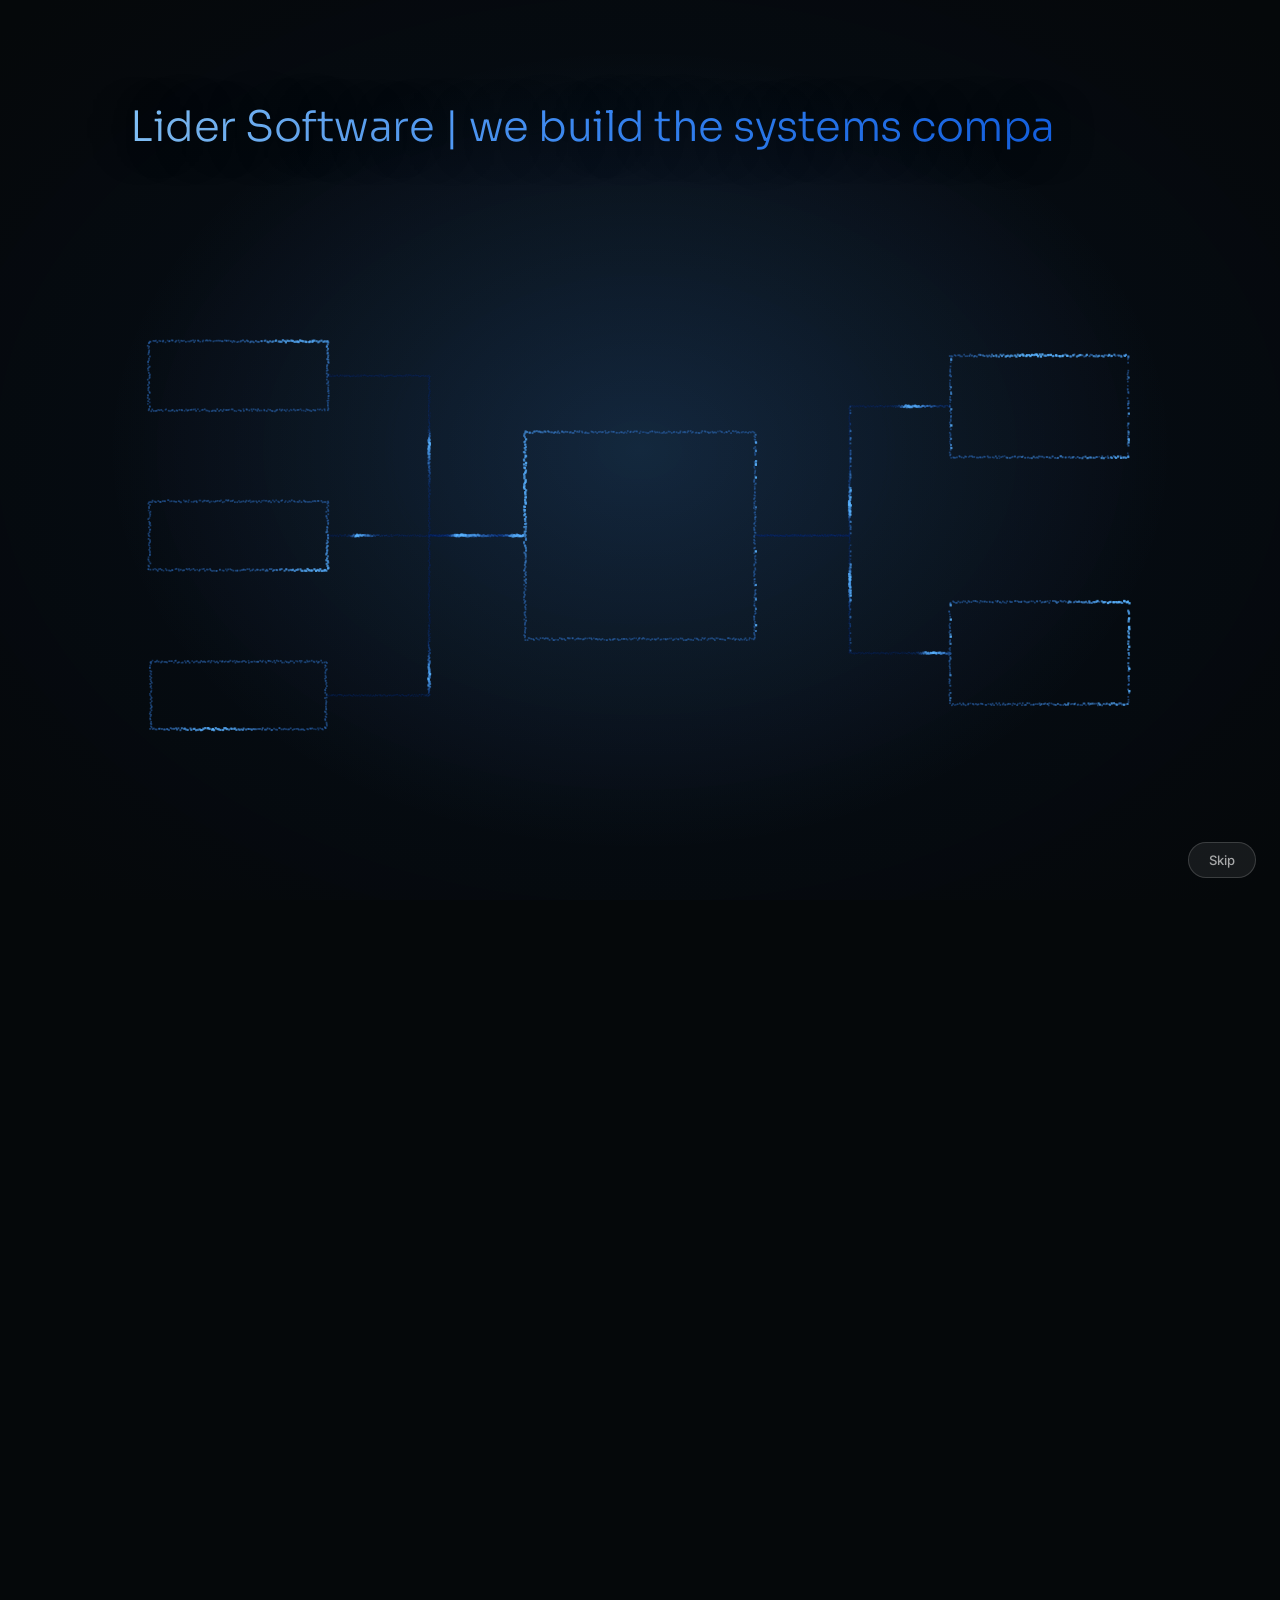
<file: index.html>
<!DOCTYPE html> <html lang="en"> <head> <meta charset="utf-8"> <meta name="viewport" content="width=device-width,initial-scale=1"> <title>Lider Software · Custom Software, Apps and AI Automation</title> <meta name="description" content="We build the software your company runs on: front end, back end, database, mobile apps and AI automation. Fully custom systems for companies of any size, in the United States, Europe and Latin America."> <meta name="robots" content="index,follow,noai,noimageai"> <link rel="canonical" href="https://lidersoftware.com/"> <link rel="alternate" hreflang="en" href="https://lidersoftware.com/"> <link rel="alternate" hreflang="es" href="https://lidersoftware.com/es/"> <link rel="alternate" hreflang="pt-BR" href="https://lidersoftware.com/pt/"> <link rel="alternate" hreflang="x-default" href="https://lidersoftware.com/"> <meta property="og:type" content="website"> <meta property="og:url" content="https://lidersoftware.com/"> <meta property="og:title" content="The software your company runs on, built around your operation"> <meta property="og:description" content="Complete custom systems, mobile apps and AI automation. Built and operated by the team that runs a multi tenant SaaS in daily production."> <meta property="og:locale" content="en_US"> <meta name="twitter:card" content="summary_large_image"> <meta name="twitter:title" content="The software your company runs on, built around your operation"> <meta name="twitter:description" content="Complete custom systems, mobile apps and AI automation. Built and operated by the team that runs a multi tenant SaaS in daily production."> <link rel="icon" type="image/png" href="assets/favicon.png"> <link rel="apple-touch-icon" href="assets/favicon.png"> <link rel="preconnect" href="https://fonts.googleapis.com"> <link rel="preconnect" href="https://fonts.gstatic.com" crossorigin> <link href="https://fonts.googleapis.com/css2?family=Sora:wght@300;400;500;600;700;800&family=Inter:wght@300;400;450;500;600;700&family=JetBrains+Mono:wght@400;500;600;700&display=swap" rel="stylesheet"> <link rel="stylesheet" href="assets/site.css?v=20261124a"> <link rel="stylesheet" href="assets/menu-site.css?v=20261124a"> <script>!function(){var e=document.documentElement,a=location.search;if(a.indexOf("sem-idioma")<0){var t=!1;try{t="1"===sessionStorage.getItem("lidersoftware_desvio")}catch(e){}if(!t){try{sessionStorage.setItem("lidersoftware_desvio","1")}catch(e){}var r=null;try{r=localStorage.getItem("lidersoftware_idioma")}catch(e){}var i=null;if(r)"en"!==r&&(i=r+"/");else{var o=(navigator.languages||[navigator.language||""]).join(",").toLowerCase();/(^|,)pt/.test(o)?i="pt/":/(^|,)es/.test(o)&&(i="es/")}if(i)return void location.replace(i+a+location.hash)}}if(!(a.indexOf("sem-abertura")>-1)){if(!(a.indexOf("abertura")>-1)){try{if("1"===sessionStorage.getItem("lidersoftware_abertura_vista_v1"))return}catch(e){}if(window.matchMedia&&window.matchMedia("(prefers-reduced-motion: reduce)").matches)return}var n=document.createElement("style");n.textContent=".abertura-ativa,.abertura-ativa body{overflow:hidden;background:#05080a}.abertura-ativa body>*:not(.abertura){visibility:hidden}.abertura{visibility:visible}",document.head.appendChild(n),e.className+=" abertura-ativa",setTimeout(function(){e.classList.remove("abertura-ativa")},9e3)}}()</script> <script src="assets/arquitetura-site.js?v=20261124a" defer="defer"></script> </head> <body> <header id="topo" class="escuro"> <div class="wrap barra-topo"> <a href="./" class="marca-topo" aria-label="Lider Software"> <img src="assets/logo-ls-marca.png" alt="" class="marca marca-cor"> <img src="assets/logo-ls-marca-branca.png" alt="" class="marca marca-branca"> <span>Lider<i>Software</i></span> </a> <nav class="nav" id="menuNav"> <a href="#servicos">What we build</a> <a href="#prova">Proof</a> <a href="#como">How we work</a> <a href="#pilares">What it is made of</a> <a href="https://lider10.com.br" target="_blank" rel="noopener">Lider 10</a> <a href="#contato" class="nav-so-menu nav-botao nav-acao">Start a project</a> </nav> <div class="topo-acoes"> <div class="idioma" role="group" aria-label="Language"><a href="./" lang="en" hreflang="en" data-idioma-link="en" aria-current="true" title="English">EN</a><a href="es/" lang="es" hreflang="es" data-idioma-link="es" title="Espanol">ES</a><a href="pt/" lang="pt-BR" hreflang="pt-BR" data-idioma-link="pt" title="Portugues">PT</a></div> <a href="#contato" class="btn btn-acao">Start a project</a> <button class="menu-btn" id="menuBtn" type="button" aria-label="Open the menu" aria-expanded="false"><i></i></button> </div> </div> </header> <section class="palco" id="inicio" data-escuro data-frase="Lider Software | we build the systems companies run on" data-pular="Skip"> <div class="wrap"> <div class="palco-texto"> <span class="etiqueta">Custom software engineering · since 2022</span> <h1>The software your company runs on, built <em>around your operation</em>.</h1> <p class="palco-tese">Front end, back end and database. Mobile apps for when the work leaves the desk. AI automation for the processes that still need a person. Designed, built and kept running by one team.</p> <div class="palco-acoes"> <a href="#contato" class="btn btn-acao">Start a project <svg viewBox="0 0 24 24" fill="none" stroke="currentColor" stroke-width="2" stroke-linecap="round" stroke-linejoin="round" aria-hidden="true"><path d="M5 12h14M13 6l6 6-6 6"/></svg></a> <a href="#prova" class="btn btn-claro">See a system we run</a> </div> <div class="palco-selos"><span class="palco-selo"><svg viewBox="0 0 24 24" fill="none" stroke="currentColor" stroke-width="2.4" stroke-linecap="round" stroke-linejoin="round" aria-hidden="true"><path d="M20 6 9 17l-5-5"/></svg> Fully custom, never a template</span><span class="palco-selo"><svg viewBox="0 0 24 24" fill="none" stroke="currentColor" stroke-width="2.4" stroke-linecap="round" stroke-linejoin="round" aria-hidden="true"><path d="M20 6 9 17l-5-5"/></svg> Built to run in production</span><span class="palco-selo"><svg viewBox="0 0 24 24" fill="none" stroke="currentColor" stroke-width="2.4" stroke-linecap="round" stroke-linejoin="round" aria-hidden="true"><path d="M20 6 9 17l-5-5"/></svg> One team, from the first sketch to support</span></div> </div> </div> </section> <section class="numeros" data-escuro><div class="wrap"><div class="numeros-grade"><div class="numero"><b>300+</b><span>Companies served since 2022</span></div><div class="numero"><b>20+</b><span>Platform integrations live in production</span></div><div class="numero"><b>2</b><span>Systems of our own, running every day</span></div><div class="numero"><b>3</b><span>Languages we work and meet in</span></div></div></div></section> <section class="merc"><div class="wrap"><div class="merc-linha"><span class="merc-rotulo">Working with companies in</span><span class="merc-item"><svg viewBox="0 0 24 24" fill="none" stroke="currentColor" stroke-width="1.6" stroke-linecap="round" stroke-linejoin="round" aria-hidden="true"><path d="M12 3a9 9 0 1 0 0 18 9 9 0 0 0 0-18Z"/><path d="M3.6 9h16.8"/><path d="M3.6 15h16.8"/><path d="M12 3c2.5 2.4 3.8 5.6 3.8 9S14.5 18.6 12 21c-2.5-2.4-3.8-5.6-3.8-9S9.5 5.4 12 3Z"/></svg> United States</span><span class="merc-item"><svg viewBox="0 0 24 24" fill="none" stroke="currentColor" stroke-width="1.6" stroke-linecap="round" stroke-linejoin="round" aria-hidden="true"><path d="M12 3a9 9 0 1 0 0 18 9 9 0 0 0 0-18Z"/><path d="M3.6 9h16.8"/><path d="M3.6 15h16.8"/><path d="M12 3c2.5 2.4 3.8 5.6 3.8 9S14.5 18.6 12 21c-2.5-2.4-3.8-5.6-3.8-9S9.5 5.4 12 3Z"/></svg> Europe</span><span class="merc-item"><svg viewBox="0 0 24 24" fill="none" stroke="currentColor" stroke-width="1.6" stroke-linecap="round" stroke-linejoin="round" aria-hidden="true"><path d="M12 3a9 9 0 1 0 0 18 9 9 0 0 0 0-18Z"/><path d="M3.6 9h16.8"/><path d="M3.6 15h16.8"/><path d="M12 3c2.5 2.4 3.8 5.6 3.8 9S14.5 18.6 12 21c-2.5-2.4-3.8-5.6-3.8-9S9.5 5.4 12 3Z"/></svg> Latin America</span><span class="merc-item"><svg viewBox="0 0 24 24" fill="none" stroke="currentColor" stroke-width="1.6" stroke-linecap="round" stroke-linejoin="round" aria-hidden="true"><path d="M12 3a9 9 0 1 0 0 18 9 9 0 0 0 0-18Z"/><path d="M3.6 9h16.8"/><path d="M3.6 15h16.8"/><path d="M12 3c2.5 2.4 3.8 5.6 3.8 9S14.5 18.6 12 21c-2.5-2.4-3.8-5.6-3.8-9S9.5 5.4 12 3Z"/></svg> Brazil</span></div></div></section> <section class="faixa faixa-clara" id="servicos"> <div class="wrap"> <div class="cab"> <span class="etiqueta">What we build</span> <h2>Not a product you adapt to. A system built to fit.</h2> <p>Every company has a part of its operation that is nobody else’s standard. That part is usually the one that matters, and it is the reason software bought off a shelf never quite closes the gap.</p> </div> <div class="serv-grade"><article class="serv" data-sobe> <div class="serv-icone"><svg viewBox="0 0 24 24" fill="none" stroke="currentColor" stroke-width="1.7" stroke-linecap="round" stroke-linejoin="round" aria-hidden="true"><path d="M7.5 4.27 16.5 9.4"/><path d="M21 8v8a2 2 0 0 1-1 1.73l-7 4a2 2 0 0 1-2 0l-7-4A2 2 0 0 1 3 16V8a2 2 0 0 1 1-1.73l7-4a2 2 0 0 1 2 0l7 4A2 2 0 0 1 21 8"/><path d="m3.3 7 8.7 5 8.7-5"/><path d="M12 22V12"/></svg></div> <h3>Complete systems, end to end</h3> <p>Front end, back end and database designed together. Architecture, build, deployment and the monitoring that keeps it standing. One team owns the whole thing, so nothing is lost between suppliers.</p> </article><article class="serv" data-sobe> <div class="serv-icone"><svg viewBox="0 0 24 24" fill="none" stroke="currentColor" stroke-width="1.7" stroke-linecap="round" stroke-linejoin="round" aria-hidden="true"><path d="M12 2 2 7l10 5 10-5-10-5Z"/><path d="m2 17 10 5 10-5"/><path d="m2 12 10 5 10-5"/></svg></div> <h3>Built around your operation</h3> <p>No template and no process imposed on you. The system is modelled on how your company actually works today, including the steps that exist only in your business.</p> </article><article class="serv" data-sobe> <div class="serv-icone"><svg viewBox="0 0 24 24" fill="none" stroke="currentColor" stroke-width="1.7" stroke-linecap="round" stroke-linejoin="round" aria-hidden="true"><path d="M5 2h14a2 2 0 0 1 2 2v16a2 2 0 0 1-2 2H5a2 2 0 0 1-2-2V4a2 2 0 0 1 2-2Z"/><path d="M11 18h2"/></svg></div> <h3>Mobile apps</h3> <p>For when the work leaves the desk: the shop floor, the warehouse, the road, the customer’s door. Published on the App Store and on Google Play when that is what the operation needs.</p> </article><article class="serv" data-sobe> <div class="serv-icone"><svg viewBox="0 0 24 24" fill="none" stroke="currentColor" stroke-width="1.7" stroke-linecap="round" stroke-linejoin="round" aria-hidden="true"><path d="M12 3a3 3 0 0 0-3 3v1a3 3 0 0 0-3 3 3 3 0 0 0 1 2.2A3 3 0 0 0 9 18v1a3 3 0 0 0 6 0v-1a3 3 0 0 0 2-5.8A3 3 0 0 0 18 10a3 3 0 0 0-3-3V6a3 3 0 0 0-3-3Z"/><path d="M12 3v18"/></svg></div> <h3>AI automation</h3> <p>Documents read, messages answered, data classified, decisions prepared. The repetitive work that still takes a person today, running on its own tomorrow.</p> </article><article class="serv" data-sobe> <div class="serv-icone"><svg viewBox="0 0 24 24" fill="none" stroke="currentColor" stroke-width="1.7" stroke-linecap="round" stroke-linejoin="round" aria-hidden="true"><path d="M9 2v6"/><path d="M15 2v6"/><path d="M6 8h12v3a6 6 0 0 1-12 0V8Z"/><path d="M12 17v5"/></svg></div> <h3>Integrations with what you already use</h3> <p>ERPs, marketplaces, payment providers, tax authorities, carriers, banks. If it has an API, your system can talk to it. If it does not, there is usually still a way in.</p> </article><article class="serv" data-sobe> <div class="serv-icone"><svg viewBox="0 0 24 24" fill="none" stroke="currentColor" stroke-width="1.7" stroke-linecap="round" stroke-linejoin="round" aria-hidden="true"><path d="M20 13c0 5-3.5 7.5-7.7 8.9a1 1 0 0 1-.6 0C7.5 20.5 4 18 4 13V6a1 1 0 0 1 1-1c2 0 4.5-1.2 6.2-2.7a1 1 0 0 1 1.6 0C14.5 3.8 17 5 19 5a1 1 0 0 1 1 1Z"/><path d="m9 12 2 2 4-4"/></svg></div> <h3>Built to hold real load</h3> <p>Tenant isolation, audit trails, backups and alerts that fire before anything falls. Systems that run in production for paying customers, not demos that look good in a meeting.</p> </article></div> </div> </section> <section class="faixa-escura" id="prova"> <div class="wrap"> <div class="cab"> <span class="etiqueta">Proof</span> <h2>We do not only build systems. We <em>run</em> one.</h2> <p>Anyone can show a portfolio of screens. The harder question is whether the team has ever had to keep a system alive on a Monday morning, with paying customers on the other side. We have, every day since 2022.</p> </div> <div class="casos"><article class="caso" data-sobe> <span class="caso-selo">Our own product</span> <h3>Lider 10</h3> <p class="caso-sub">A multi tenant SaaS ERP, designed, built and operated by us.</p> <p class="caso-d">Sellers run their entire business on it: catalog, stock, orders, shipping, customer service and tax documents. One codebase, one deployment, every company isolated from the next.</p> <ul class="caso-lista"><li><svg viewBox="0 0 24 24" fill="none" stroke="currentColor" stroke-width="2.4" stroke-linecap="round" stroke-linejoin="round" aria-hidden="true"><path d="M20 6 9 17l-5-5"/></svg><span>More than 20 marketplace and platform integrations in production, each with its own rules, limits and failures to absorb.</span></li><li><svg viewBox="0 0 24 24" fill="none" stroke="currentColor" stroke-width="2.4" stroke-linecap="round" stroke-linejoin="round" aria-hidden="true"><path d="M20 6 9 17l-5-5"/></svg><span>Tax document issuance against government services, with the retries and the plain language error handling that real fiscal operations demand.</span></li><li><svg viewBox="0 0 24 24" fill="none" stroke="currentColor" stroke-width="2.4" stroke-linecap="round" stroke-linejoin="round" aria-hidden="true"><path d="M20 6 9 17l-5-5"/></svg><span>AI answering customers and filling in product listings, learning from every correction the team makes.</span></li><li><svg viewBox="0 0 24 24" fill="none" stroke="currentColor" stroke-width="2.4" stroke-linecap="round" stroke-linejoin="round" aria-hidden="true"><path d="M20 6 9 17l-5-5"/></svg><span>More than R$32 million in client sales have run through it.</span></li></ul> </article><article class="caso" data-sobe> <span class="caso-selo">Our own product</span> <h3>Audio in, signed paperwork out</h3> <p class="caso-sub">A service provider sends a voice message and gets back finished documents.</p> <p class="caso-d">The provider records a voice message on WhatsApp describing the job. The system listens, understands the terms and returns a finished contract and invoice in English, under the provider’s own brand. No form to fill in and no template to wrestle with.</p> <ul class="caso-lista"><li><svg viewBox="0 0 24 24" fill="none" stroke="currentColor" stroke-width="2.4" stroke-linecap="round" stroke-linejoin="round" aria-hidden="true"><path d="M20 6 9 17l-5-5"/></svg><span>Speech understood and turned into structured contract terms.</span></li><li><svg viewBox="0 0 24 24" fill="none" stroke="currentColor" stroke-width="2.4" stroke-linecap="round" stroke-linejoin="round" aria-hidden="true"><path d="M20 6 9 17l-5-5"/></svg><span>Documents generated under each client’s own brand.</span></li><li><svg viewBox="0 0 24 24" fill="none" stroke="currentColor" stroke-width="2.4" stroke-linecap="round" stroke-linejoin="round" aria-hidden="true"><path d="M20 6 9 17l-5-5"/></svg><span>Built for service providers in the United States.</span></li></ul> </article></div> <p class="casos-fecho">That is the standard your project is held to. Not a prototype handed over at the end, but a system someone has to keep running.</p> </div> </section> <section class="faixa faixa-papel" id="quem"> <div class="wrap"> <div class="cab"> <span class="etiqueta">Who we build for</span> <h2>From the first system to one more piece of a large one.</h2> <p>Company size changes the scope, not the care. What does not change is that the system is built around the operation, and never the other way around.</p> </div> <div class="perfis"><article class="perfil" data-sobe> <span class="perfil-selo">The first system</span> <h3>Small companies</h3> <p>The operation runs on spreadsheets, message threads and one person who remembers everything. The first system turns that into something that survives a holiday.</p> </article><article class="perfil" data-sobe> <span class="perfil-selo">Outgrown the tools</span> <h3>Growing companies</h3> <p>What you bought no longer fits, and what would fit is not for sale. The system is built to your process, instead of your process being rebuilt around somebody’s product.</p> </article><article class="perfil" data-sobe> <span class="perfil-selo">One piece, built to spec</span> <h3>Large companies</h3> <p>One module, one integration, one automation, built to spec and plugged into what already runs, with your security, access and audit requirements respected from the start.</p> </article></div> </div> </section> <section class="faixa faixa-clara" id="como"> <div class="wrap"> <div class="cab"> <span class="etiqueta">How we work</span> <h2>Five stages, in this order.</h2> <p>You see the system working early and often. Nothing is kept behind a curtain until delivery day.</p> </div> <div class="jornada jornada-5"><div class="etapa"> <div class="etapa-ponto">01</div> <h3>Discovery</h3> <p>We map how the operation runs today, the workarounds included. What gets written down is what you confirm.</p> </div><div class="etapa"> <div class="etapa-ponto">02</div> <h3>Architecture and scope</h3> <p>What gets built, in what order, and what it runs on. You approve this before any code is written.</p> </div><div class="etapa"> <div class="etapa-ponto">03</div> <h3>Built in stages</h3> <p>Each stage is something you can open and use, not a status report. Direction is corrected while it is still cheap to correct.</p> </div><div class="etapa"> <div class="etapa-ponto">04</div> <h3>Launch and migration</h3> <p>Your data moves in and your team is trained. The old way is retired only once the new one holds.</p> </div><div class="etapa"> <div class="etapa-ponto">05</div> <h3>Kept running</h3> <p>Monitoring, fixes, changes and the next stages. A system is not finished on delivery day, and it is not left alone either.</p> </div></div> </div> </section> <section class="faixa faixa-papel" id="pilares"> <div class="wrap"> <div class="cab"> <span class="etiqueta">What it is made of</span> <h2>Decisions that are easy to live with later.</h2> <p>Most of what makes a system painful two years in was decided in its first week. These are the defaults we start from, and each one has a reason.</p> </div> <div class="pil-grade"><div class="pil"> <span class="pil-n">01</span> <h3>A relational database at the core</h3> <p>PostgreSQL. The data model comes first, because everything built on a wrong model has to be built twice.</p> </div><div class="pil"> <span class="pil-n">02</span> <h3>Containerised deployment</h3> <p>The same build runs the same way on every machine, so what passed in testing is what reaches production.</p> </div><div class="pil"> <span class="pil-n">03</span> <h3>An API from the start</h3> <p>Your system talks to other systems, and other systems talk to yours. Added later, this is a rewrite.</p> </div><div class="pil"> <span class="pil-n">04</span> <h3>Tenant isolation at the data layer</h3> <p>One company never sees another company’s data, enforced where the data lives and not by a filter somebody could forget.</p> </div><div class="pil"> <span class="pil-n">05</span> <h3>An audit trail</h3> <p>Who changed what, and when. Always needed the first time somebody asks, and impossible to add retroactively.</p> </div><div class="pil"> <span class="pil-n">06</span> <h3>Monitoring that warns early</h3> <p>The alert fires before your customer notices, not after. Watching a system only when it breaks is not monitoring.</p> </div><div class="pil"> <span class="pil-n">07</span> <h3>AI where it earns its place</h3> <p>Reading, classifying, drafting and answering. Never on the steps that have to be exact, where a confident wrong answer costs more than no answer.</p> </div><div class="pil"> <span class="pil-n">08</span> <h3>Your code is yours</h3> <p>The source, the data and the servers are the company’s. No lock on the exit, because a system you cannot leave is not an asset.</p> </div></div> </div> </section> <section class="contato" id="contato"> <div class="wrap"> <div class="cab"> <span class="etiqueta">Start a project</span> <h2>Tell us what needs to be built.</h2> <p>Describe the operation and the problem. The answer comes from the person who would run the project, not from a sales sequence.</p> </div> <div class="fx-colunas"> <div> <div class="fx-caixa"> <div id="fxCaixa"> <form id="fxForm" class="fx-form" novalidate data-idioma="en" data-assunto="Start a project" data-enviando="Sending" data-erro-t="The message was not sent." data-erro-d="Please try again in a moment. If it still does not go through, the e-mail and the phone below reach us directly." data-erro-campos="Please fill in the fields marked above."> <div class="fx-dupla"> <div class="fx-campo"> <label for="fx-name">Your name</label> <input id="fx-name" name="name" type="text" required autocomplete="name"> </div> <div class="fx-campo"> <label for="fx-company">Company</label> <input id="fx-company" name="company" type="text" required autocomplete="organization"> </div> </div> <div class="fx-dupla"> <div class="fx-campo"> <label for="fx-email">Work e-mail</label> <input id="fx-email" name="email" type="email" required autocomplete="email"> </div> <div class="fx-campo"> <label for="fx-phone">Phone or WhatsApp <i>optional</i></label> <input id="fx-phone" name="phone" type="tel" autocomplete="tel"> </div> </div> <div class="fx-dupla"> <div class="fx-campo"> <label for="fx-country">Country</label> <input id="fx-country" name="country" type="text" required autocomplete="country-name"> </div> <div class="fx-campo"> <label for="fx-need">What do you need</label> <select id="fx-need" name="need" required><option value="">Please choose</option><option value="A complete system">A complete system</option><option value="A mobile app">A mobile app</option><option value="AI automation">AI automation</option><option value="An integration with another system">An integration with another system</option><option value="Not sure yet, let us talk">Not sure yet, let us talk</option></select> </div> </div> <div class="fx-campo"> <label for="fx-message">What should the system do</label> <textarea id="fx-message" name="message" required></textarea> <p class="fx-dica">The operation today, what hurts most, and any date you are working towards.</p> </div> <div class="fx-robo" aria-hidden="true"> <label for="fx-botcheck">Leave this field empty</label> <input id="fx-botcheck" name="botcheck" type="text" tabindex="-1" autocomplete="off"> </div> <div id="fxAviso" class="fx-aviso" role="alert" aria-live="assertive"></div> <div class="fx-pe"> <button type="submit" id="fxEnviar" class="btn btn-acao">Send</button> <p class="fx-consent">By sending this form you agree that Lider Commerce LTDA may use the information above to answer you. <a href="https://lidercommerce.com.br/politica-de-privacidade-e-protecao-de-dados-pessoais/" target="_blank" rel="noopener">Privacy policy</a></p> </div> </form> </div> <div id="fxPronto" class="fx-pronto"> <div class="fx-pronto-marca"><svg viewBox="0 0 24 24" fill="none" stroke="currentColor" stroke-width="2.6" stroke-linecap="round" stroke-linejoin="round" aria-hidden="true"><path d="M20 6 9 17l-5-5"/></svg></div> <h3>Message sent.</h3> <p>An answer goes to the address you gave, usually within one business day. If it is urgent, the phone and the e-mail below reach us directly.</p> </div> </div> </div> <div class="fx-lado"> <div class="fx-bloco"> <h3>What happens next</h3> <ol class="resp"><li><span>An answer from a person, not an automatic reply.</span></li><li><span>A call, if the project deserves one, in your time zone.</span></li><li><span>Scope and stages in writing before anything is built.</span></li></ol> </div> <div class="fx-bloco"> <h3>Or reach us directly</h3> <p>A real person answers, in English, Spanish or Portuguese.</p> <div class="direto"> <a href="#" data-wa data-wa-recado="Hello! I came from the Lider Software website and I want to talk about a software project."> <svg viewBox="0 0 24 24" fill="none" stroke="currentColor" stroke-width="1.8" stroke-linecap="round" stroke-linejoin="round" aria-hidden="true"><path d="M7.9 20A9 9 0 1 0 4 16.1L2 22Z"/></svg> <span><b>WhatsApp</b><i data-wa-num>&nbsp;</i></span> </a> <a href="#" data-mail> <svg viewBox="0 0 24 24" fill="none" stroke="currentColor" stroke-width="1.8" stroke-linecap="round" stroke-linejoin="round" aria-hidden="true"><path d="M4 5h16a2 2 0 0 1 2 2v10a2 2 0 0 1-2 2H4a2 2 0 0 1-2-2V7a2 2 0 0 1 2-2Z"/><path d="m2.5 7.2 8.4 5.6a2 2 0 0 0 2.2 0l8.4-5.6"/></svg> <span><b>E-mail</b><i data-mail-end>&nbsp;</i></span> </a> </div> </div> </div> </div> </div> </section> <footer id="rodape"> <div class="wrap"> <div class="rp-grid"> <div> <div class="rp-marca"> <img src="assets/logo-ls-marca-branca.png" alt=""> <span>Lider<i>Software</i></span> </div> <p class="rp-sobre">Lider Software builds and operates custom software: complete systems, mobile apps and AI automation for companies of any size. Founded in 2022 in Nova Serrana, Minas Gerais, Brazil, and working with companies in the United States, Europe and Latin America.</p> <div class="pe-idioma" role="group" aria-label="Language"><a href="./" lang="en" hreflang="en" data-idioma-link="en" aria-current="true" title="English">EN</a><a href="es/" lang="es" hreflang="es" data-idioma-link="es" title="Espanol">ES</a><a href="pt/" lang="pt-BR" hreflang="pt-BR" data-idioma-link="pt" title="Portugues">PT</a></div> </div> <div class="rp-col"> <h4>What we build</h4> <a href="#servicos">Complete systems</a><a href="#servicos">Mobile apps</a><a href="#servicos">AI automation</a><a href="#servicos">Integrations</a> </div> <div class="rp-col"> <h4>Our systems</h4> <a href="https://lider10.com.br" target="_blank" rel="noopener">Lider 10, marketplace ERP</a> <a href="https://lidercommerce.com.br" target="_blank" rel="noopener">Lider Commerce, the agency</a> </div> <div class="rp-col"> <h4>Contact</h4> <a href="#contato">Start a project</a> <a href="#" data-wa data-wa-recado="Hello! I came from the Lider Software website and I want to talk about a software project.">WhatsApp</a> <a href="#" data-mail>E-mail</a> </div> </div> <div class="pe-legal"> <div> <h4>Company details</h4> <p><b>Lider Commerce LTDA</b><br> <span class="pe-id">CNPJ 46.480.030/0001-43</span><br> Rua João Ferreira dos Santos, 899, Romeu Duarte, Nova Serrana, Minas Gerais, Brazil</p> <p class="pe-marca">Lider Software is a brand of Lider Commerce LTDA.</p> </div> <div> <h4>Contact</h4> <p><span data-escrever-tel>&nbsp;</span><br> <span data-escrever-mail>&nbsp;</span></p> </div> </div> <div class="rp-pe"> <span>Lider Software &middot; <span data-ano>2022</span> &middot; All rights reserved.</span> <span class="rp-legal"> <a href="https://lidercommerce.com.br/politica-de-privacidade-e-protecao-de-dados-pessoais/" target="_blank" rel="noopener">Privacy policy</a> </span> </div> </div> </footer> <script src="assets/home-site.js?v=20261124a" defer="defer"></script> <script src="assets/form-site.js?v=20261124a" defer="defer"></script> </body> </html>
</file>
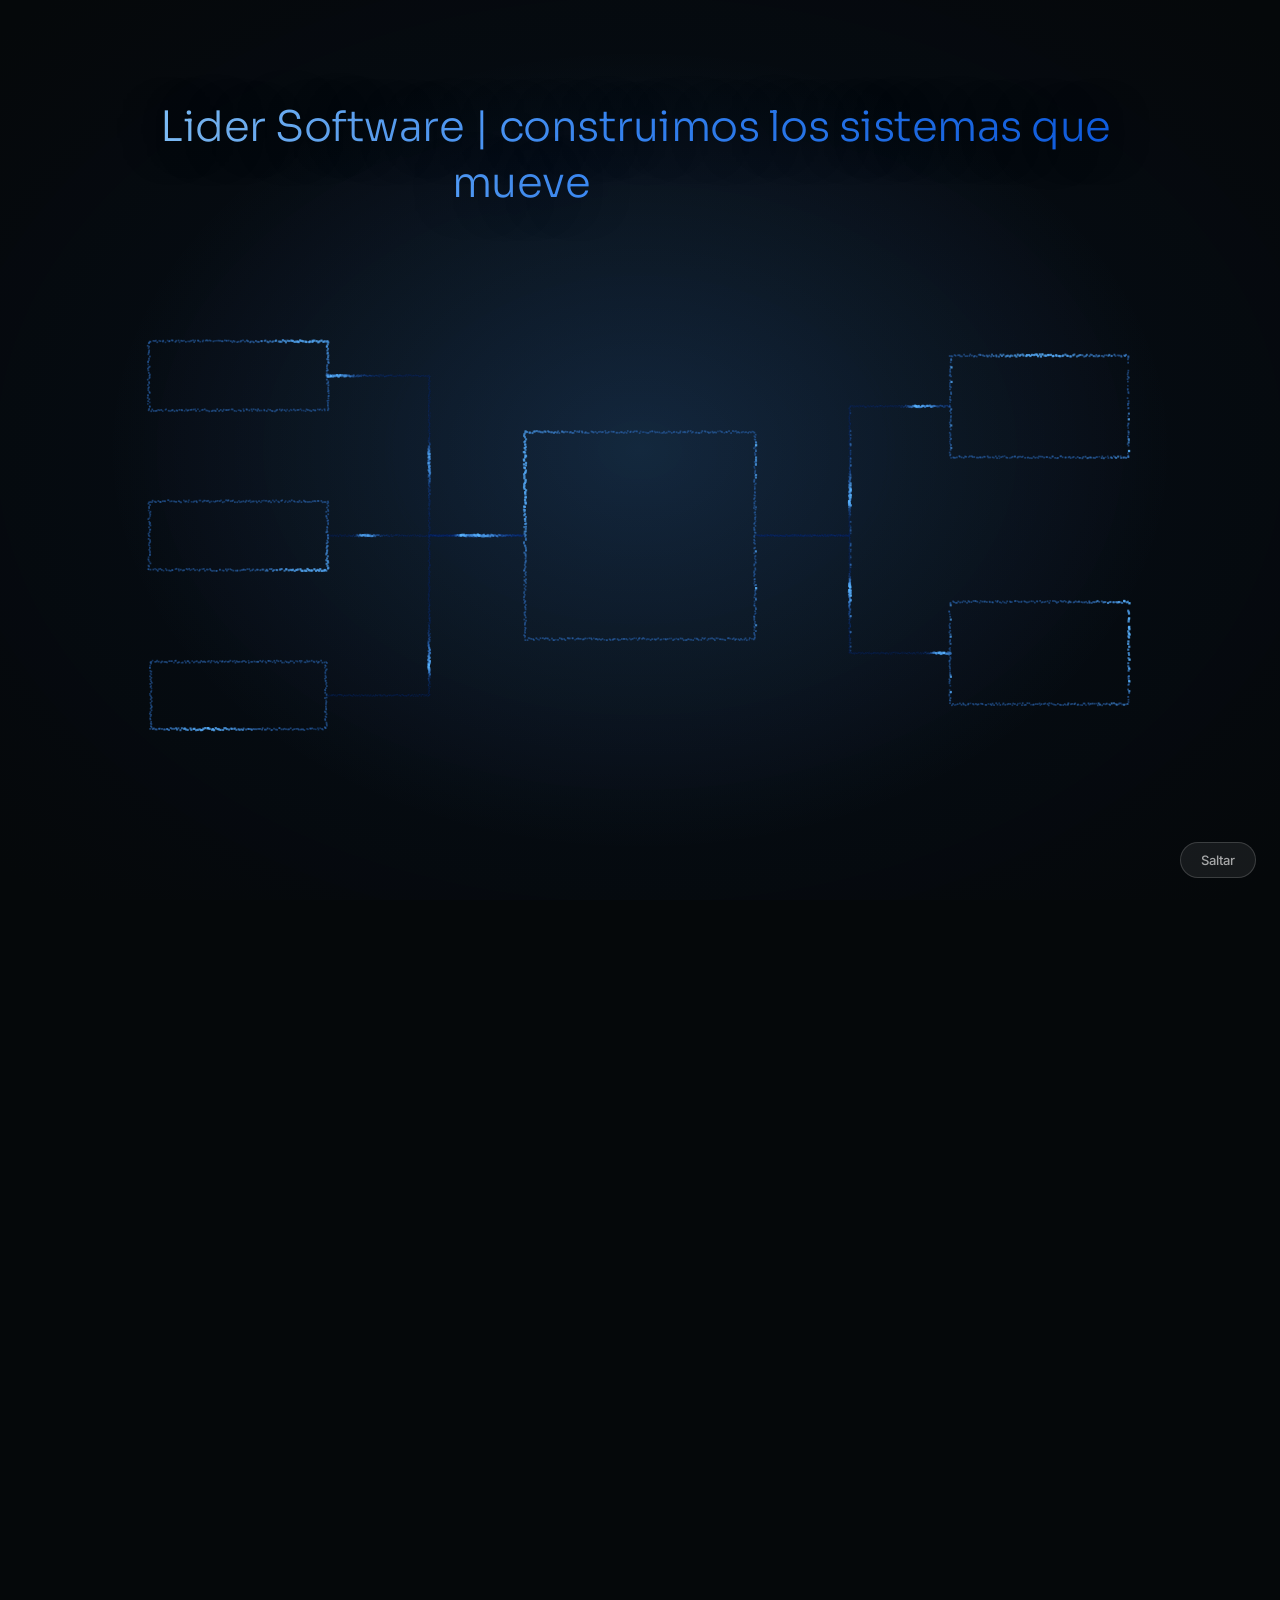
<file: es/index.html>
<!DOCTYPE html> <html lang="es"> <head> <meta charset="utf-8"> <meta name="viewport" content="width=device-width,initial-scale=1"> <title>Lider Software · Software a medida, apps y automatización con IA</title> <meta name="description" content="Construimos el software sobre el que funciona su empresa: front end, back end, base de datos, aplicaciones móviles y automatización con IA. Sistemas totalmente a medida para empresas de cualquier tamaño, en Estados Unidos, Europa y América Latina."> <meta name="robots" content="index,follow,noai,noimageai"> <link rel="canonical" href="https://lidersoftware.com/es/"> <link rel="alternate" hreflang="en" href="https://lidersoftware.com/"> <link rel="alternate" hreflang="es" href="https://lidersoftware.com/es/"> <link rel="alternate" hreflang="pt-BR" href="https://lidersoftware.com/pt/"> <link rel="alternate" hreflang="x-default" href="https://lidersoftware.com/"> <meta property="og:type" content="website"> <meta property="og:url" content="https://lidersoftware.com/es/"> <meta property="og:title" content="El software sobre el que funciona su empresa, construido alrededor de su operación"> <meta property="og:description" content="Sistemas completos a medida, aplicaciones móviles y automatización con IA. Construidos y operados por el equipo que mantiene un SaaS multiempresa en producción todos los días."> <meta property="og:locale" content="es_ES"> <meta name="twitter:card" content="summary_large_image"> <meta name="twitter:title" content="El software sobre el que funciona su empresa, construido alrededor de su operación"> <meta name="twitter:description" content="Sistemas completos a medida, aplicaciones móviles y automatización con IA. Construidos y operados por el equipo que mantiene un SaaS multiempresa en producción todos los días."> <link rel="icon" type="image/png" href="../assets/favicon.png"> <link rel="apple-touch-icon" href="../assets/favicon.png"> <link rel="preconnect" href="https://fonts.googleapis.com"> <link rel="preconnect" href="https://fonts.gstatic.com" crossorigin> <link href="https://fonts.googleapis.com/css2?family=Sora:wght@300;400;500;600;700;800&family=Inter:wght@300;400;450;500;600;700&family=JetBrains+Mono:wght@400;500;600;700&display=swap" rel="stylesheet"> <link rel="stylesheet" href="../assets/site.css?v=20261124a"> <link rel="stylesheet" href="../assets/menu-site.css?v=20261124a"> <script>!function(){var e=document.documentElement,a=location.search;if(!(a.indexOf("sem-abertura")>-1)){if(!(a.indexOf("abertura")>-1)){try{if("1"===sessionStorage.getItem("lidersoftware_abertura_vista_v1"))return}catch(e){}if(window.matchMedia&&window.matchMedia("(prefers-reduced-motion: reduce)").matches)return}var t=document.createElement("style");t.textContent=".abertura-ativa,.abertura-ativa body{overflow:hidden;background:#05080a}.abertura-ativa body>*:not(.abertura){visibility:hidden}.abertura{visibility:visible}",document.head.appendChild(t),e.className+=" abertura-ativa",setTimeout(function(){e.classList.remove("abertura-ativa")},9e3)}}()</script> <script src="../assets/arquitetura-site.js?v=20261124a" defer="defer"></script> </head> <body> <header id="topo" class="escuro"> <div class="wrap barra-topo"> <a href="../es/" class="marca-topo" aria-label="Lider Software"> <img src="../assets/logo-ls-marca.png" alt="" class="marca marca-cor"> <img src="../assets/logo-ls-marca-branca.png" alt="" class="marca marca-branca"> <span>Lider<i>Software</i></span> </a> <nav class="nav" id="menuNav"> <a href="#servicos">Qué construimos</a> <a href="#prova">La prueba</a> <a href="#como">Cómo trabajamos</a> <a href="#pilares">De qué está hecho</a> <a href="https://lider10.com.br" target="_blank" rel="noopener">Lider 10</a> <a href="#contato" class="nav-so-menu nav-botao nav-acao">Empezar un proyecto</a> </nav> <div class="topo-acoes"> <div class="idioma" role="group" aria-label="Idioma"><a href="../" lang="en" hreflang="en" data-idioma-link="en" title="English">EN</a><a href="../es/" lang="es" hreflang="es" data-idioma-link="es" aria-current="true" title="Espanol">ES</a><a href="../pt/" lang="pt-BR" hreflang="pt-BR" data-idioma-link="pt" title="Portugues">PT</a></div> <a href="#contato" class="btn btn-acao">Empezar un proyecto</a> <button class="menu-btn" id="menuBtn" type="button" aria-label="Abrir el menú" aria-expanded="false"><i></i></button> </div> </div> </header> <section class="palco" id="inicio" data-escuro data-frase="Lider Software | construimos los sistemas que mueven empresas" data-pular="Saltar"> <div class="wrap"> <div class="palco-texto"> <span class="etiqueta">Ingeniería de software a medida · desde 2022</span> <h1>El software sobre el que funciona su empresa, hecho <em>a su medida</em>.</h1> <p class="palco-tese">Front end, back end y base de datos. Aplicaciones móviles para cuando el trabajo sale del escritorio. Automatización con IA para los procesos que todavía necesitan a una persona. Diseñado, construido y mantenido por un solo equipo.</p> <div class="palco-acoes"> <a href="#contato" class="btn btn-acao">Empezar un proyecto <svg viewBox="0 0 24 24" fill="none" stroke="currentColor" stroke-width="2" stroke-linecap="round" stroke-linejoin="round" aria-hidden="true"><path d="M5 12h14M13 6l6 6-6 6"/></svg></a> <a href="#prova" class="btn btn-claro">Ver un sistema que operamos</a> </div> <div class="palco-selos"><span class="palco-selo"><svg viewBox="0 0 24 24" fill="none" stroke="currentColor" stroke-width="2.4" stroke-linecap="round" stroke-linejoin="round" aria-hidden="true"><path d="M20 6 9 17l-5-5"/></svg> A medida, nunca una plantilla</span><span class="palco-selo"><svg viewBox="0 0 24 24" fill="none" stroke="currentColor" stroke-width="2.4" stroke-linecap="round" stroke-linejoin="round" aria-hidden="true"><path d="M20 6 9 17l-5-5"/></svg> Construido para producción real</span><span class="palco-selo"><svg viewBox="0 0 24 24" fill="none" stroke="currentColor" stroke-width="2.4" stroke-linecap="round" stroke-linejoin="round" aria-hidden="true"><path d="M20 6 9 17l-5-5"/></svg> Un solo equipo, del primer boceto al soporte</span></div> </div> </div> </section> <section class="numeros" data-escuro><div class="wrap"><div class="numeros-grade"><div class="numero"><b>300+</b><span>Empresas atendidas desde 2022</span></div><div class="numero"><b>20+</b><span>Integraciones en producción</span></div><div class="numero"><b>2</b><span>Sistemas propios, funcionando a diario</span></div><div class="numero"><b>3</b><span>Idiomas en los que trabajamos y nos reunimos</span></div></div></div></section> <section class="merc"><div class="wrap"><div class="merc-linha"><span class="merc-rotulo">Trabajamos con empresas en</span><span class="merc-item"><svg viewBox="0 0 24 24" fill="none" stroke="currentColor" stroke-width="1.6" stroke-linecap="round" stroke-linejoin="round" aria-hidden="true"><path d="M12 3a9 9 0 1 0 0 18 9 9 0 0 0 0-18Z"/><path d="M3.6 9h16.8"/><path d="M3.6 15h16.8"/><path d="M12 3c2.5 2.4 3.8 5.6 3.8 9S14.5 18.6 12 21c-2.5-2.4-3.8-5.6-3.8-9S9.5 5.4 12 3Z"/></svg> Estados Unidos</span><span class="merc-item"><svg viewBox="0 0 24 24" fill="none" stroke="currentColor" stroke-width="1.6" stroke-linecap="round" stroke-linejoin="round" aria-hidden="true"><path d="M12 3a9 9 0 1 0 0 18 9 9 0 0 0 0-18Z"/><path d="M3.6 9h16.8"/><path d="M3.6 15h16.8"/><path d="M12 3c2.5 2.4 3.8 5.6 3.8 9S14.5 18.6 12 21c-2.5-2.4-3.8-5.6-3.8-9S9.5 5.4 12 3Z"/></svg> Europa</span><span class="merc-item"><svg viewBox="0 0 24 24" fill="none" stroke="currentColor" stroke-width="1.6" stroke-linecap="round" stroke-linejoin="round" aria-hidden="true"><path d="M12 3a9 9 0 1 0 0 18 9 9 0 0 0 0-18Z"/><path d="M3.6 9h16.8"/><path d="M3.6 15h16.8"/><path d="M12 3c2.5 2.4 3.8 5.6 3.8 9S14.5 18.6 12 21c-2.5-2.4-3.8-5.6-3.8-9S9.5 5.4 12 3Z"/></svg> América Latina</span><span class="merc-item"><svg viewBox="0 0 24 24" fill="none" stroke="currentColor" stroke-width="1.6" stroke-linecap="round" stroke-linejoin="round" aria-hidden="true"><path d="M12 3a9 9 0 1 0 0 18 9 9 0 0 0 0-18Z"/><path d="M3.6 9h16.8"/><path d="M3.6 15h16.8"/><path d="M12 3c2.5 2.4 3.8 5.6 3.8 9S14.5 18.6 12 21c-2.5-2.4-3.8-5.6-3.8-9S9.5 5.4 12 3Z"/></svg> Brasil</span></div></div></section> <section class="faixa faixa-clara" id="servicos"> <div class="wrap"> <div class="cab"> <span class="etiqueta">Qué construimos</span> <h2>No es un producto al que usted se adapta. Es un sistema que se adapta a usted.</h2> <p>Toda empresa tiene una parte de su operación que no es el estándar de nadie más. Esa parte suele ser la que importa, y es la razón por la que el software comprado hecho nunca cierra del todo la brecha.</p> </div> <div class="serv-grade"><article class="serv" data-sobe> <div class="serv-icone"><svg viewBox="0 0 24 24" fill="none" stroke="currentColor" stroke-width="1.7" stroke-linecap="round" stroke-linejoin="round" aria-hidden="true"><path d="M7.5 4.27 16.5 9.4"/><path d="M21 8v8a2 2 0 0 1-1 1.73l-7 4a2 2 0 0 1-2 0l-7-4A2 2 0 0 1 3 16V8a2 2 0 0 1 1-1.73l7-4a2 2 0 0 1 2 0l7 4A2 2 0 0 1 21 8"/><path d="m3.3 7 8.7 5 8.7-5"/><path d="M12 22V12"/></svg></div> <h3>Sistemas completos, de punta a punta</h3> <p>Front end, back end y base de datos diseñados juntos. Arquitectura, construcción, despliegue y la vigilancia que lo mantiene en pie. Un solo equipo responde por todo, así nada se pierde entre proveedores.</p> </article><article class="serv" data-sobe> <div class="serv-icone"><svg viewBox="0 0 24 24" fill="none" stroke="currentColor" stroke-width="1.7" stroke-linecap="round" stroke-linejoin="round" aria-hidden="true"><path d="M12 2 2 7l10 5 10-5-10-5Z"/><path d="m2 17 10 5 10-5"/><path d="m2 12 10 5 10-5"/></svg></div> <h3>Construido alrededor de su operación</h3> <p>Sin plantillas y sin procesos impuestos. El sistema se modela sobre cómo funciona hoy su empresa de verdad, incluidos los pasos que solo existen en su negocio.</p> </article><article class="serv" data-sobe> <div class="serv-icone"><svg viewBox="0 0 24 24" fill="none" stroke="currentColor" stroke-width="1.7" stroke-linecap="round" stroke-linejoin="round" aria-hidden="true"><path d="M5 2h14a2 2 0 0 1 2 2v16a2 2 0 0 1-2 2H5a2 2 0 0 1-2-2V4a2 2 0 0 1 2-2Z"/><path d="M11 18h2"/></svg></div> <h3>Aplicaciones móviles</h3> <p>Para cuando el trabajo sale del escritorio: la planta, el almacén, la ruta, la puerta del cliente. Publicadas en la App Store y en Google Play cuando la operación lo pide.</p> </article><article class="serv" data-sobe> <div class="serv-icone"><svg viewBox="0 0 24 24" fill="none" stroke="currentColor" stroke-width="1.7" stroke-linecap="round" stroke-linejoin="round" aria-hidden="true"><path d="M12 3a3 3 0 0 0-3 3v1a3 3 0 0 0-3 3 3 3 0 0 0 1 2.2A3 3 0 0 0 9 18v1a3 3 0 0 0 6 0v-1a3 3 0 0 0 2-5.8A3 3 0 0 0 18 10a3 3 0 0 0-3-3V6a3 3 0 0 0-3-3Z"/><path d="M12 3v18"/></svg></div> <h3>Automatización con IA</h3> <p>Documentos leídos, mensajes respondidos, datos clasificados, decisiones preparadas. El trabajo repetitivo que hoy ocupa a una persona, funcionando solo mañana.</p> </article><article class="serv" data-sobe> <div class="serv-icone"><svg viewBox="0 0 24 24" fill="none" stroke="currentColor" stroke-width="1.7" stroke-linecap="round" stroke-linejoin="round" aria-hidden="true"><path d="M9 2v6"/><path d="M15 2v6"/><path d="M6 8h12v3a6 6 0 0 1-12 0V8Z"/><path d="M12 17v5"/></svg></div> <h3>Integración con lo que ya usa</h3> <p>ERP, marketplaces, medios de pago, autoridades fiscales, transportistas, bancos. Si tiene una API, su sistema puede hablar con ella. Si no la tiene, casi siempre hay otra entrada.</p> </article><article class="serv" data-sobe> <div class="serv-icone"><svg viewBox="0 0 24 24" fill="none" stroke="currentColor" stroke-width="1.7" stroke-linecap="round" stroke-linejoin="round" aria-hidden="true"><path d="M20 13c0 5-3.5 7.5-7.7 8.9a1 1 0 0 1-.6 0C7.5 20.5 4 18 4 13V6a1 1 0 0 1 1-1c2 0 4.5-1.2 6.2-2.7a1 1 0 0 1 1.6 0C14.5 3.8 17 5 19 5a1 1 0 0 1 1 1Z"/><path d="m9 12 2 2 4-4"/></svg></div> <h3>Construido para aguantar carga real</h3> <p>Aislamiento por empresa, registro de auditoría, copias de seguridad y alertas que avisan antes de que algo caiga. Sistemas que funcionan en producción para clientes que pagan, no demostraciones que lucen bien en una reunión.</p> </article></div> </div> </section> <section class="faixa-escura" id="prova"> <div class="wrap"> <div class="cab"> <span class="etiqueta">La prueba</span> <h2>No solo construimos sistemas. También <em>operamos</em> uno.</h2> <p>Cualquiera puede mostrar una carpeta de pantallas. La pregunta difícil es si el equipo ha tenido que mantener un sistema en pie un lunes por la mañana, con clientes que pagan del otro lado. Nosotros sí, todos los días desde 2022.</p> </div> <div class="casos"><article class="caso" data-sobe> <span class="caso-selo">Producto propio</span> <h3>Lider 10</h3> <p class="caso-sub">Un ERP SaaS multiempresa, diseñado, construido y operado por nosotros.</p> <p class="caso-d">Los vendedores manejan ahí todo su negocio: catálogo, inventario, pedidos, envíos, atención al cliente y documentos fiscales. Un solo código, un solo despliegue, cada empresa aislada de la siguiente.</p> <ul class="caso-lista"><li><svg viewBox="0 0 24 24" fill="none" stroke="currentColor" stroke-width="2.4" stroke-linecap="round" stroke-linejoin="round" aria-hidden="true"><path d="M20 6 9 17l-5-5"/></svg><span>Más de 20 integraciones con marketplaces y plataformas en producción, cada una con sus reglas, sus límites y sus fallos que hay que absorber.</span></li><li><svg viewBox="0 0 24 24" fill="none" stroke="currentColor" stroke-width="2.4" stroke-linecap="round" stroke-linejoin="round" aria-hidden="true"><path d="M20 6 9 17l-5-5"/></svg><span>Emisión de documentos fiscales contra servicios del gobierno, con los reintentos y los mensajes en lenguaje claro que exige una operación fiscal real.</span></li><li><svg viewBox="0 0 24 24" fill="none" stroke="currentColor" stroke-width="2.4" stroke-linecap="round" stroke-linejoin="round" aria-hidden="true"><path d="M20 6 9 17l-5-5"/></svg><span>IA respondiendo a clientes y completando anuncios de producto, que aprende de cada corrección del equipo.</span></li><li><svg viewBox="0 0 24 24" fill="none" stroke="currentColor" stroke-width="2.4" stroke-linecap="round" stroke-linejoin="round" aria-hidden="true"><path d="M20 6 9 17l-5-5"/></svg><span>Más de 32 millones de reales en ventas de clientes han pasado por él.</span></li></ul> </article><article class="caso" data-sobe> <span class="caso-selo">Producto propio</span> <h3>Entra un audio, sale la documentación lista</h3> <p class="caso-sub">Un prestador de servicios envía un mensaje de voz y recibe los documentos terminados.</p> <p class="caso-d">El prestador graba un mensaje de voz en WhatsApp describiendo el trabajo. El sistema escucha, entiende las condiciones y devuelve un contrato y una factura listos en inglés, con la marca del propio prestador. Sin formularios que llenar y sin plantillas con las que pelear.</p> <ul class="caso-lista"><li><svg viewBox="0 0 24 24" fill="none" stroke="currentColor" stroke-width="2.4" stroke-linecap="round" stroke-linejoin="round" aria-hidden="true"><path d="M20 6 9 17l-5-5"/></svg><span>Voz entendida y convertida en condiciones de contrato estructuradas.</span></li><li><svg viewBox="0 0 24 24" fill="none" stroke="currentColor" stroke-width="2.4" stroke-linecap="round" stroke-linejoin="round" aria-hidden="true"><path d="M20 6 9 17l-5-5"/></svg><span>Documentos generados con la marca de cada cliente.</span></li><li><svg viewBox="0 0 24 24" fill="none" stroke="currentColor" stroke-width="2.4" stroke-linecap="round" stroke-linejoin="round" aria-hidden="true"><path d="M20 6 9 17l-5-5"/></svg><span>Hecho para prestadores de servicios en Estados Unidos.</span></li></ul> </article></div> <p class="casos-fecho">Ese es el nivel al que se exige su proyecto. No un prototipo entregado al final, sino un sistema que alguien tiene que mantener funcionando.</p> </div> </section> <section class="faixa faixa-papel" id="quem"> <div class="wrap"> <div class="cab"> <span class="etiqueta">Para quién construimos</span> <h2>Del primer sistema a una pieza más de uno grande.</h2> <p>El tamaño de la empresa cambia el alcance, no el cuidado. Lo que no cambia es que el sistema se construye alrededor de la operación, y nunca al contrario.</p> </div> <div class="perfis"><article class="perfil" data-sobe> <span class="perfil-selo">El primer sistema</span> <h3>Empresas pequeñas</h3> <p>La operación funciona con hojas de cálculo, hilos de mensajes y una persona que se acuerda de todo. El primer sistema convierte eso en algo que sobrevive a unas vacaciones.</p> </article><article class="perfil" data-sobe> <span class="perfil-selo">Las herramientas quedaron chicas</span> <h3>Empresas en crecimiento</h3> <p>Lo que compró ya no le sirve, y lo que le serviría no está en venta. El sistema se construye según su proceso, en lugar de rehacer su proceso alrededor del producto de otro.</p> </article><article class="perfil" data-sobe> <span class="perfil-selo">Una pieza, a especificación</span> <h3>Empresas grandes</h3> <p>Un módulo, una integración, una automatización, construidos a especificación y conectados a lo que ya funciona, respetando desde el principio sus requisitos de seguridad, acceso y auditoría.</p> </article></div> </div> </section> <section class="faixa faixa-clara" id="como"> <div class="wrap"> <div class="cab"> <span class="etiqueta">Cómo trabajamos</span> <h2>Cinco etapas, en este orden.</h2> <p>Usted ve el sistema funcionando pronto y seguido. Nada queda detrás de una cortina hasta el día de la entrega.</p> </div> <div class="jornada jornada-5"><div class="etapa"> <div class="etapa-ponto">01</div> <h3>Diagnóstico</h3> <p>Levantamos cómo funciona hoy la operación, incluidos los atajos. Lo que queda escrito es lo que usted confirma.</p> </div><div class="etapa"> <div class="etapa-ponto">02</div> <h3>Arquitectura y alcance</h3> <p>Qué se construye, en qué orden y sobre qué funciona. Usted lo aprueba antes de que se escriba una línea de código.</p> </div><div class="etapa"> <div class="etapa-ponto">03</div> <h3>Construcción por etapas</h3> <p>Cada etapa es algo que usted puede abrir y usar, no un informe de avance. El rumbo se corrige mientras corregirlo todavía sale barato.</p> </div><div class="etapa"> <div class="etapa-ponto">04</div> <h3>Puesta en marcha y migración</h3> <p>Sus datos entran y su equipo se capacita. Lo anterior se retira solo cuando lo nuevo ya aguanta.</p> </div><div class="etapa"> <div class="etapa-ponto">05</div> <h3>Mantenimiento</h3> <p>Vigilancia, correcciones, cambios y las siguientes etapas. Un sistema no termina el día de la entrega, y tampoco se deja solo.</p> </div></div> </div> </section> <section class="faixa faixa-papel" id="pilares"> <div class="wrap"> <div class="cab"> <span class="etiqueta">De qué está hecho</span> <h2>Decisiones con las que es fácil vivir después.</h2> <p>Casi todo lo que vuelve doloroso un sistema dos años después se decidió en su primera semana. Estos son los puntos de partida, y cada uno tiene su motivo.</p> </div> <div class="pil-grade"><div class="pil"> <span class="pil-n">01</span> <h3>Una base de datos relacional en el centro</h3> <p>PostgreSQL. El modelo de datos va primero, porque todo lo que se construye sobre un modelo equivocado hay que construirlo dos veces.</p> </div><div class="pil"> <span class="pil-n">02</span> <h3>Despliegue en contenedores</h3> <p>La misma versión funciona igual en cada máquina, así que lo que pasó la prueba es lo que llega a producción.</p> </div><div class="pil"> <span class="pil-n">03</span> <h3>Una API desde el principio</h3> <p>Su sistema habla con otros sistemas, y otros sistemas hablan con el suyo. Agregada después, esto es rehacerlo.</p> </div><div class="pil"> <span class="pil-n">04</span> <h3>Aislamiento por empresa en los datos</h3> <p>Una empresa nunca ve los datos de otra, garantizado donde viven los datos y no por un filtro que alguien podría olvidar.</p> </div><div class="pil"> <span class="pil-n">05</span> <h3>Registro de auditoría</h3> <p>Quién cambió qué, y cuándo. Siempre hace falta la primera vez que alguien pregunta, y no se puede agregar hacia atrás.</p> </div><div class="pil"> <span class="pil-n">06</span> <h3>Vigilancia que avisa temprano</h3> <p>La alerta suena antes de que su cliente lo note, no después. Mirar un sistema solo cuando se rompe no es vigilarlo.</p> </div><div class="pil"> <span class="pil-n">07</span> <h3>IA donde se gana su lugar</h3> <p>Leer, clasificar, redactar y responder. Nunca en los pasos que tienen que ser exactos, donde una respuesta equivocada y segura de sí misma cuesta más que ninguna respuesta.</p> </div><div class="pil"> <span class="pil-n">08</span> <h3>Su código es suyo</h3> <p>El código, los datos y los servidores son de la empresa. Sin candado en la salida, porque un sistema del que no se puede salir no es un activo.</p> </div></div> </div> </section> <section class="contato" id="contato"> <div class="wrap"> <div class="cab"> <span class="etiqueta">Empezar un proyecto</span> <h2>Cuéntenos qué hay que construir.</h2> <p>Describa la operación y el problema. La respuesta llega de la persona que llevaría el proyecto, no de una secuencia de ventas.</p> </div> <div class="fx-colunas"> <div> <div class="fx-caixa"> <div id="fxCaixa"> <form id="fxForm" class="fx-form" novalidate data-idioma="es" data-assunto="Empezar un proyecto" data-enviando="Enviando" data-erro-t="El mensaje no se envió." data-erro-d="Vuelva a intentarlo en un momento. Si aún así no pasa, el correo y el teléfono de abajo llegan directo." data-erro-campos="Complete los campos marcados arriba."> <div class="fx-dupla"> <div class="fx-campo"> <label for="fx-name">Su nombre</label> <input id="fx-name" name="name" type="text" required autocomplete="name"> </div> <div class="fx-campo"> <label for="fx-company">Empresa</label> <input id="fx-company" name="company" type="text" required autocomplete="organization"> </div> </div> <div class="fx-dupla"> <div class="fx-campo"> <label for="fx-email">Correo de trabajo</label> <input id="fx-email" name="email" type="email" required autocomplete="email"> </div> <div class="fx-campo"> <label for="fx-phone">Teléfono o WhatsApp <i>opcional</i></label> <input id="fx-phone" name="phone" type="tel" autocomplete="tel"> </div> </div> <div class="fx-dupla"> <div class="fx-campo"> <label for="fx-country">País</label> <input id="fx-country" name="country" type="text" required autocomplete="country-name"> </div> <div class="fx-campo"> <label for="fx-need">Qué necesita</label> <select id="fx-need" name="need" required><option value="">Elija una opción</option><option value="Un sistema completo">Un sistema completo</option><option value="Una aplicación móvil">Una aplicación móvil</option><option value="Automatización con IA">Automatización con IA</option><option value="Una integración con otro sistema">Una integración con otro sistema</option><option value="Todavía no lo sé, hablemos">Todavía no lo sé, hablemos</option></select> </div> </div> <div class="fx-campo"> <label for="fx-message">Qué debe hacer el sistema</label> <textarea id="fx-message" name="message" required></textarea> <p class="fx-dica">La operación de hoy, lo que más duele y cualquier fecha a la que apunte.</p> </div> <div class="fx-robo" aria-hidden="true"> <label for="fx-botcheck">Leave this field empty</label> <input id="fx-botcheck" name="botcheck" type="text" tabindex="-1" autocomplete="off"> </div> <div id="fxAviso" class="fx-aviso" role="alert" aria-live="assertive"></div> <div class="fx-pe"> <button type="submit" id="fxEnviar" class="btn btn-acao">Enviar</button> <p class="fx-consent">Al enviar este formulario usted acepta que Lider Commerce LTDA use los datos anteriores para responderle. <a href="https://lidercommerce.com.br/politica-de-privacidade-e-protecao-de-dados-pessoais/" target="_blank" rel="noopener">Política de privacidad</a></p> </div> </form> </div> <div id="fxPronto" class="fx-pronto"> <div class="fx-pronto-marca"><svg viewBox="0 0 24 24" fill="none" stroke="currentColor" stroke-width="2.6" stroke-linecap="round" stroke-linejoin="round" aria-hidden="true"><path d="M20 6 9 17l-5-5"/></svg></div> <h3>Mensaje enviado.</h3> <p>La respuesta llega a la dirección que indicó, normalmente en un día hábil. Si es urgente, el teléfono y el correo de abajo llegan directo.</p> </div> </div> </div> <div class="fx-lado"> <div class="fx-bloco"> <h3>Qué pasa después</h3> <ol class="resp"><li><span>Una respuesta de una persona, no un acuse automático.</span></li><li><span>Una llamada, si el proyecto la merece, en su zona horaria.</span></li><li><span>Alcance y etapas por escrito antes de construir nada.</span></li></ol> </div> <div class="fx-bloco"> <h3>O hable con nosotros directamente</h3> <p>Responde una persona, en español, inglés o portugués.</p> <div class="direto"> <a href="#" data-wa data-wa-recado="Hola! Vengo del sitio de Lider Software y quiero hablar de un proyecto de software."> <svg viewBox="0 0 24 24" fill="none" stroke="currentColor" stroke-width="1.8" stroke-linecap="round" stroke-linejoin="round" aria-hidden="true"><path d="M7.9 20A9 9 0 1 0 4 16.1L2 22Z"/></svg> <span><b>WhatsApp</b><i data-wa-num>&nbsp;</i></span> </a> <a href="#" data-mail> <svg viewBox="0 0 24 24" fill="none" stroke="currentColor" stroke-width="1.8" stroke-linecap="round" stroke-linejoin="round" aria-hidden="true"><path d="M4 5h16a2 2 0 0 1 2 2v10a2 2 0 0 1-2 2H4a2 2 0 0 1-2-2V7a2 2 0 0 1 2-2Z"/><path d="m2.5 7.2 8.4 5.6a2 2 0 0 0 2.2 0l8.4-5.6"/></svg> <span><b>Correo</b><i data-mail-end>&nbsp;</i></span> </a> </div> </div> </div> </div> </div> </section> <footer id="rodape"> <div class="wrap"> <div class="rp-grid"> <div> <div class="rp-marca"> <img src="../assets/logo-ls-marca-branca.png" alt=""> <span>Lider<i>Software</i></span> </div> <p class="rp-sobre">Lider Software construye y opera software a medida: sistemas completos, aplicaciones móviles y automatización con IA para empresas de cualquier tamaño. Fundada en 2022 en Nova Serrana, Minas Gerais, Brasil, y trabajando con empresas en Estados Unidos, Europa y América Latina.</p> <div class="pe-idioma" role="group" aria-label="Idioma"><a href="../" lang="en" hreflang="en" data-idioma-link="en" title="English">EN</a><a href="../es/" lang="es" hreflang="es" data-idioma-link="es" aria-current="true" title="Espanol">ES</a><a href="../pt/" lang="pt-BR" hreflang="pt-BR" data-idioma-link="pt" title="Portugues">PT</a></div> </div> <div class="rp-col"> <h4>Qué construimos</h4> <a href="#servicos">Sistemas completos</a><a href="#servicos">Aplicaciones móviles</a><a href="#servicos">Automatización con IA</a><a href="#servicos">Integraciones</a> </div> <div class="rp-col"> <h4>Nuestros sistemas</h4> <a href="https://lider10.com.br" target="_blank" rel="noopener">Lider 10, ERP de marketplaces</a> <a href="https://lidercommerce.com.br" target="_blank" rel="noopener">Lider Commerce, la agencia</a> </div> <div class="rp-col"> <h4>Contacto</h4> <a href="#contato">Empezar un proyecto</a> <a href="#" data-wa data-wa-recado="Hola! Vengo del sitio de Lider Software y quiero hablar de un proyecto de software.">WhatsApp</a> <a href="#" data-mail>Correo</a> </div> </div> <div class="pe-legal"> <div> <h4>Datos de la empresa</h4> <p><b>Lider Commerce LTDA</b><br> <span class="pe-id">CNPJ 46.480.030/0001-43</span><br> Rua João Ferreira dos Santos, 899, Romeu Duarte, Nova Serrana, Minas Gerais, Brazil</p> <p class="pe-marca">Lider Software es una marca de Lider Commerce LTDA.</p> </div> <div> <h4>Contacto</h4> <p><span data-escrever-tel>&nbsp;</span><br> <span data-escrever-mail>&nbsp;</span></p> </div> </div> <div class="rp-pe"> <span>Lider Software &middot; <span data-ano>2022</span> &middot; Todos los derechos reservados.</span> <span class="rp-legal"> <a href="https://lidercommerce.com.br/politica-de-privacidade-e-protecao-de-dados-pessoais/" target="_blank" rel="noopener">Política de privacidad</a> </span> </div> </div> </footer> <script src="../assets/home-site.js?v=20261124a" defer="defer"></script> <script src="../assets/form-site.js?v=20261124a" defer="defer"></script> </body> </html>
</file>
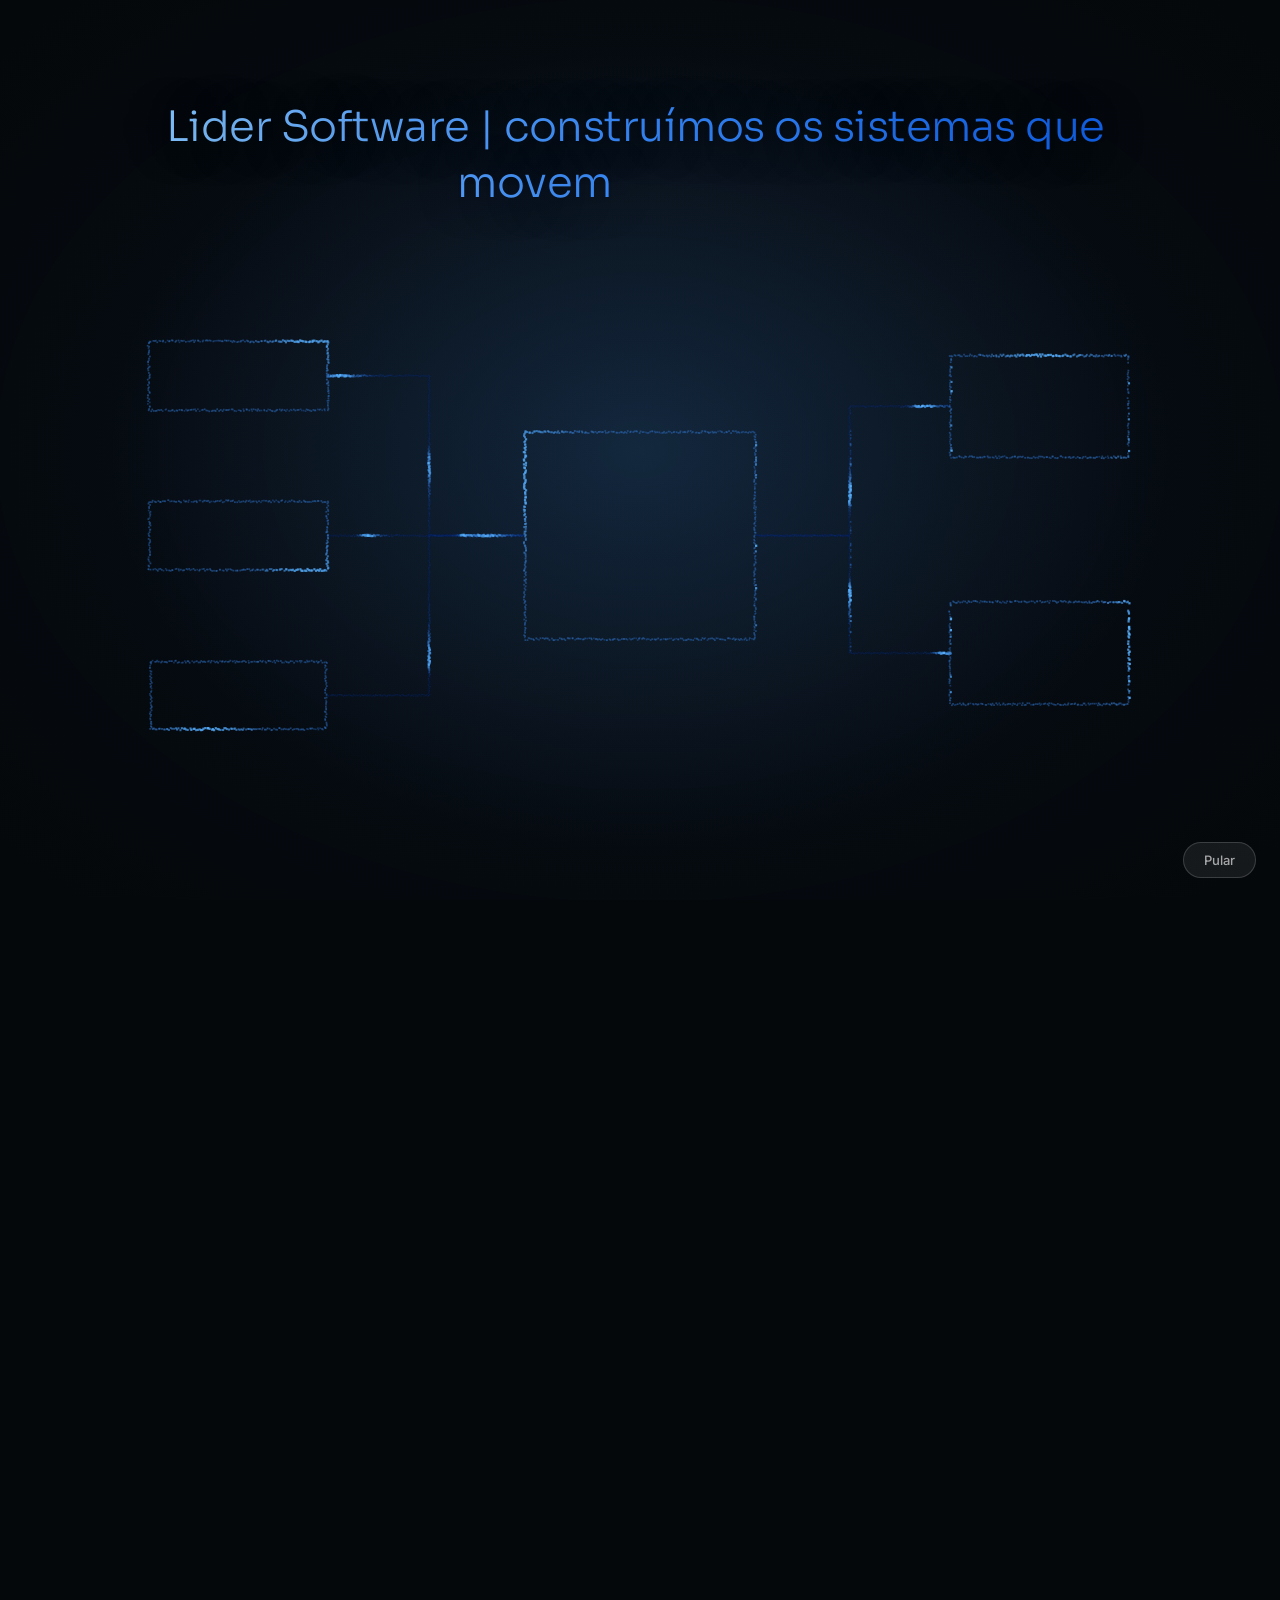
<file: pt/index.html>
<!DOCTYPE html> <html lang="pt-BR"> <head> <meta charset="utf-8"> <meta name="viewport" content="width=device-width,initial-scale=1"> <title>Lider Software · Sistemas sob medida, aplicativos e automação com IA</title> <meta name="description" content="Desenvolvemos o sistema que a sua empresa usa para trabalhar: front, back, banco de dados, aplicativos e automação com IA. Sistemas totalmente sob medida para empresas de qualquer porte, no Brasil, nos Estados Unidos e na Europa."> <meta name="robots" content="index,follow,noai,noimageai"> <link rel="canonical" href="https://lidersoftware.com/pt/"> <link rel="alternate" hreflang="en" href="https://lidersoftware.com/"> <link rel="alternate" hreflang="es" href="https://lidersoftware.com/es/"> <link rel="alternate" hreflang="pt-BR" href="https://lidersoftware.com/pt/"> <link rel="alternate" hreflang="x-default" href="https://lidersoftware.com/"> <meta property="og:type" content="website"> <meta property="og:url" content="https://lidersoftware.com/pt/"> <meta property="og:title" content="O sistema que a sua empresa usa para trabalhar, feito sob medida para a sua operação"> <meta property="og:description" content="Sistemas completos sob medida, aplicativos e automação com IA. Feitos e operados pelo time que mantém um SaaS multiempresa rodando todos os dias."> <meta property="og:locale" content="pt_BR"> <meta name="twitter:card" content="summary_large_image"> <meta name="twitter:title" content="O sistema que a sua empresa usa para trabalhar, feito sob medida para a sua operação"> <meta name="twitter:description" content="Sistemas completos sob medida, aplicativos e automação com IA. Feitos e operados pelo time que mantém um SaaS multiempresa rodando todos os dias."> <link rel="icon" type="image/png" href="../assets/favicon.png"> <link rel="apple-touch-icon" href="../assets/favicon.png"> <link rel="preconnect" href="https://fonts.googleapis.com"> <link rel="preconnect" href="https://fonts.gstatic.com" crossorigin> <link href="https://fonts.googleapis.com/css2?family=Sora:wght@300;400;500;600;700;800&family=Inter:wght@300;400;450;500;600;700&family=JetBrains+Mono:wght@400;500;600;700&display=swap" rel="stylesheet"> <link rel="stylesheet" href="../assets/site.css?v=20261124a"> <link rel="stylesheet" href="../assets/menu-site.css?v=20261124a"> <script>!function(){var e=document.documentElement,a=location.search;if(!(a.indexOf("sem-abertura")>-1)){if(!(a.indexOf("abertura")>-1)){try{if("1"===sessionStorage.getItem("lidersoftware_abertura_vista_v1"))return}catch(e){}if(window.matchMedia&&window.matchMedia("(prefers-reduced-motion: reduce)").matches)return}var t=document.createElement("style");t.textContent=".abertura-ativa,.abertura-ativa body{overflow:hidden;background:#05080a}.abertura-ativa body>*:not(.abertura){visibility:hidden}.abertura{visibility:visible}",document.head.appendChild(t),e.className+=" abertura-ativa",setTimeout(function(){e.classList.remove("abertura-ativa")},9e3)}}()</script> <script src="../assets/arquitetura-site.js?v=20261124a" defer="defer"></script> </head> <body> <header id="topo" class="escuro"> <div class="wrap barra-topo"> <a href="../pt/" class="marca-topo" aria-label="Lider Software"> <img src="../assets/logo-ls-marca.png" alt="" class="marca marca-cor"> <img src="../assets/logo-ls-marca-branca.png" alt="" class="marca marca-branca"> <span>Lider<i>Software</i></span> </a> <nav class="nav" id="menuNav"> <a href="#servicos">O que fazemos</a> <a href="#prova">A prova</a> <a href="#como">Como trabalhamos</a> <a href="#pilares">Do que é feito</a> <a href="https://lider10.com.br" target="_blank" rel="noopener">Lider 10</a> <a href="#contato" class="nav-so-menu nav-botao nav-acao">Começar um projeto</a> </nav> <div class="topo-acoes"> <div class="idioma" role="group" aria-label="Idioma"><a href="../" lang="en" hreflang="en" data-idioma-link="en" title="English">EN</a><a href="../es/" lang="es" hreflang="es" data-idioma-link="es" title="Espanol">ES</a><a href="../pt/" lang="pt-BR" hreflang="pt-BR" data-idioma-link="pt" aria-current="true" title="Portugues">PT</a></div> <a href="#contato" class="btn btn-acao">Começar um projeto</a> <button class="menu-btn" id="menuBtn" type="button" aria-label="Abrir o menu" aria-expanded="false"><i></i></button> </div> </div> </header> <section class="palco" id="inicio" data-escuro data-frase="Lider Software | construímos os sistemas que movem empresas" data-pular="Pular"> <div class="wrap"> <div class="palco-texto"> <span class="etiqueta">Desenvolvimento de sistemas sob medida · desde 2022</span> <h1>O sistema que a sua empresa usa para trabalhar, <em>feito sob medida</em>.</h1> <p class="palco-tese">Front, back e banco de dados. Aplicativo para quando o trabalho sai da mesa. Automação com IA para os processos que ainda dependem de alguém. Desenhado, construído e mantido no ar por um time só.</p> <div class="palco-acoes"> <a href="#contato" class="btn btn-acao">Começar um projeto <svg viewBox="0 0 24 24" fill="none" stroke="currentColor" stroke-width="2" stroke-linecap="round" stroke-linejoin="round" aria-hidden="true"><path d="M5 12h14M13 6l6 6-6 6"/></svg></a> <a href="#prova" class="btn btn-claro">Ver um sistema que operamos</a> </div> <div class="palco-selos"><span class="palco-selo"><svg viewBox="0 0 24 24" fill="none" stroke="currentColor" stroke-width="2.4" stroke-linecap="round" stroke-linejoin="round" aria-hidden="true"><path d="M20 6 9 17l-5-5"/></svg> Sob medida, nunca um modelo pronto</span><span class="palco-selo"><svg viewBox="0 0 24 24" fill="none" stroke="currentColor" stroke-width="2.4" stroke-linecap="round" stroke-linejoin="round" aria-hidden="true"><path d="M20 6 9 17l-5-5"/></svg> Feito para rodar de verdade</span><span class="palco-selo"><svg viewBox="0 0 24 24" fill="none" stroke="currentColor" stroke-width="2.4" stroke-linecap="round" stroke-linejoin="round" aria-hidden="true"><path d="M20 6 9 17l-5-5"/></svg> Um time só, do primeiro rascunho ao suporte</span></div> </div> </div> </section> <section class="numeros" data-escuro><div class="wrap"><div class="numeros-grade"><div class="numero"><b>300+</b><span>Empresas atendidas desde 2022</span></div><div class="numero"><b>20+</b><span>Integrações no ar</span></div><div class="numero"><b>2</b><span>Sistemas próprios, rodando todo dia</span></div><div class="numero"><b>3</b><span>Idiomas em que trabalhamos e atendemos</span></div></div></div></section> <section class="merc"><div class="wrap"><div class="merc-linha"><span class="merc-rotulo">Atendemos empresas em</span><span class="merc-item"><svg viewBox="0 0 24 24" fill="none" stroke="currentColor" stroke-width="1.6" stroke-linecap="round" stroke-linejoin="round" aria-hidden="true"><path d="M12 3a9 9 0 1 0 0 18 9 9 0 0 0 0-18Z"/><path d="M3.6 9h16.8"/><path d="M3.6 15h16.8"/><path d="M12 3c2.5 2.4 3.8 5.6 3.8 9S14.5 18.6 12 21c-2.5-2.4-3.8-5.6-3.8-9S9.5 5.4 12 3Z"/></svg> Estados Unidos</span><span class="merc-item"><svg viewBox="0 0 24 24" fill="none" stroke="currentColor" stroke-width="1.6" stroke-linecap="round" stroke-linejoin="round" aria-hidden="true"><path d="M12 3a9 9 0 1 0 0 18 9 9 0 0 0 0-18Z"/><path d="M3.6 9h16.8"/><path d="M3.6 15h16.8"/><path d="M12 3c2.5 2.4 3.8 5.6 3.8 9S14.5 18.6 12 21c-2.5-2.4-3.8-5.6-3.8-9S9.5 5.4 12 3Z"/></svg> Europa</span><span class="merc-item"><svg viewBox="0 0 24 24" fill="none" stroke="currentColor" stroke-width="1.6" stroke-linecap="round" stroke-linejoin="round" aria-hidden="true"><path d="M12 3a9 9 0 1 0 0 18 9 9 0 0 0 0-18Z"/><path d="M3.6 9h16.8"/><path d="M3.6 15h16.8"/><path d="M12 3c2.5 2.4 3.8 5.6 3.8 9S14.5 18.6 12 21c-2.5-2.4-3.8-5.6-3.8-9S9.5 5.4 12 3Z"/></svg> América Latina</span><span class="merc-item"><svg viewBox="0 0 24 24" fill="none" stroke="currentColor" stroke-width="1.6" stroke-linecap="round" stroke-linejoin="round" aria-hidden="true"><path d="M12 3a9 9 0 1 0 0 18 9 9 0 0 0 0-18Z"/><path d="M3.6 9h16.8"/><path d="M3.6 15h16.8"/><path d="M12 3c2.5 2.4 3.8 5.6 3.8 9S14.5 18.6 12 21c-2.5-2.4-3.8-5.6-3.8-9S9.5 5.4 12 3Z"/></svg> Brasil</span></div></div></section> <section class="faixa faixa-clara" id="servicos"> <div class="wrap"> <div class="cab"> <span class="etiqueta">O que fazemos</span> <h2>Não é um produto a que você se adapta. É um sistema que se adapta a você.</h2> <p>Toda empresa tem um pedaço da operação que não é o padrão de mais ninguém. Esse pedaço costuma ser justo o que importa, e é por isso que sistema comprado pronto nunca fecha a conta inteira.</p> </div> <div class="serv-grade"><article class="serv" data-sobe> <div class="serv-icone"><svg viewBox="0 0 24 24" fill="none" stroke="currentColor" stroke-width="1.7" stroke-linecap="round" stroke-linejoin="round" aria-hidden="true"><path d="M7.5 4.27 16.5 9.4"/><path d="M21 8v8a2 2 0 0 1-1 1.73l-7 4a2 2 0 0 1-2 0l-7-4A2 2 0 0 1 3 16V8a2 2 0 0 1 1-1.73l7-4a2 2 0 0 1 2 0l7 4A2 2 0 0 1 21 8"/><path d="m3.3 7 8.7 5 8.7-5"/><path d="M12 22V12"/></svg></div> <h3>Sistema completo, de ponta a ponta</h3> <p>Front, back e banco de dados desenhados juntos. Arquitetura, construção, publicação e a vigilância que mantém tudo de pé. Um time só responde pelo conjunto, então nada se perde entre fornecedores.</p> </article><article class="serv" data-sobe> <div class="serv-icone"><svg viewBox="0 0 24 24" fill="none" stroke="currentColor" stroke-width="1.7" stroke-linecap="round" stroke-linejoin="round" aria-hidden="true"><path d="M12 2 2 7l10 5 10-5-10-5Z"/><path d="m2 17 10 5 10-5"/><path d="m2 12 10 5 10-5"/></svg></div> <h3>Feito em volta da sua operação</h3> <p>Sem modelo pronto e sem processo imposto. O sistema é desenhado sobre como a sua empresa trabalha hoje de verdade, inclusive nas etapas que só existem no seu negócio.</p> </article><article class="serv" data-sobe> <div class="serv-icone"><svg viewBox="0 0 24 24" fill="none" stroke="currentColor" stroke-width="1.7" stroke-linecap="round" stroke-linejoin="round" aria-hidden="true"><path d="M5 2h14a2 2 0 0 1 2 2v16a2 2 0 0 1-2 2H5a2 2 0 0 1-2-2V4a2 2 0 0 1 2-2Z"/><path d="M11 18h2"/></svg></div> <h3>Aplicativo</h3> <p>Para quando o trabalho sai da mesa: a fábrica, o estoque, a rua, a porta do cliente. Publicado na App Store e na Google Play quando a operação pede isso.</p> </article><article class="serv" data-sobe> <div class="serv-icone"><svg viewBox="0 0 24 24" fill="none" stroke="currentColor" stroke-width="1.7" stroke-linecap="round" stroke-linejoin="round" aria-hidden="true"><path d="M12 3a3 3 0 0 0-3 3v1a3 3 0 0 0-3 3 3 3 0 0 0 1 2.2A3 3 0 0 0 9 18v1a3 3 0 0 0 6 0v-1a3 3 0 0 0 2-5.8A3 3 0 0 0 18 10a3 3 0 0 0-3-3V6a3 3 0 0 0-3-3Z"/><path d="M12 3v18"/></svg></div> <h3>Automação com IA</h3> <p>Documento lido, mensagem respondida, dado classificado, decisão preparada. O trabalho repetitivo que hoje ocupa uma pessoa, rodando sozinho amanhã.</p> </article><article class="serv" data-sobe> <div class="serv-icone"><svg viewBox="0 0 24 24" fill="none" stroke="currentColor" stroke-width="1.7" stroke-linecap="round" stroke-linejoin="round" aria-hidden="true"><path d="M9 2v6"/><path d="M15 2v6"/><path d="M6 8h12v3a6 6 0 0 1-12 0V8Z"/><path d="M12 17v5"/></svg></div> <h3>Integração com o que você já usa</h3> <p>ERP, marketplaces, meios de pagamento, órgãos fiscais, transportadoras, bancos. Se tem API, o seu sistema conversa. Se não tem, quase sempre existe outro caminho de entrada.</p> </article><article class="serv" data-sobe> <div class="serv-icone"><svg viewBox="0 0 24 24" fill="none" stroke="currentColor" stroke-width="1.7" stroke-linecap="round" stroke-linejoin="round" aria-hidden="true"><path d="M20 13c0 5-3.5 7.5-7.7 8.9a1 1 0 0 1-.6 0C7.5 20.5 4 18 4 13V6a1 1 0 0 1 1-1c2 0 4.5-1.2 6.2-2.7a1 1 0 0 1 1.6 0C14.5 3.8 17 5 19 5a1 1 0 0 1 1 1Z"/><path d="m9 12 2 2 4-4"/></svg></div> <h3>Feito para aguentar carga real</h3> <p>Isolamento por empresa, trilha de auditoria, cópia de segurança e alerta que avisa antes de cair. Sistema que roda no ar para cliente pagante, não demonstração que fica bonita em reunião.</p> </article></div> </div> </section> <section class="faixa-escura" id="prova"> <div class="wrap"> <div class="cab"> <span class="etiqueta">A prova</span> <h2>Não só construímos sistema. Também <em>operamos</em> um.</h2> <p>Qualquer um mostra uma pasta de telas. A pergunta difícil é se o time já precisou manter um sistema de pé numa segunda-feira de manhã, com cliente pagante do outro lado. Nós precisamos, todo dia desde 2022.</p> </div> <div class="casos"><article class="caso" data-sobe> <span class="caso-selo">Produto próprio</span> <h3>Lider 10</h3> <p class="caso-sub">Um ERP SaaS multiempresa, desenhado, construído e operado por nós.</p> <p class="caso-d">O vendedor conduz ali o negócio inteiro: catálogo, estoque, pedidos, expedição, atendimento e notas fiscais. Um código, uma publicação, cada empresa isolada da outra.</p> <ul class="caso-lista"><li><svg viewBox="0 0 24 24" fill="none" stroke="currentColor" stroke-width="2.4" stroke-linecap="round" stroke-linejoin="round" aria-hidden="true"><path d="M20 6 9 17l-5-5"/></svg><span>Mais de 20 integrações com marketplaces e plataformas no ar, cada uma com as suas regras, os seus limites e as suas falhas para absorver.</span></li><li><svg viewBox="0 0 24 24" fill="none" stroke="currentColor" stroke-width="2.4" stroke-linecap="round" stroke-linejoin="round" aria-hidden="true"><path d="M20 6 9 17l-5-5"/></svg><span>Emissão de nota fiscal contra os serviços do governo, com as novas tentativas e os avisos em linguagem clara que uma operação fiscal de verdade exige.</span></li><li><svg viewBox="0 0 24 24" fill="none" stroke="currentColor" stroke-width="2.4" stroke-linecap="round" stroke-linejoin="round" aria-hidden="true"><path d="M20 6 9 17l-5-5"/></svg><span>IA respondendo cliente e preenchendo anúncio de produto, aprendendo com cada correção do time.</span></li><li><svg viewBox="0 0 24 24" fill="none" stroke="currentColor" stroke-width="2.4" stroke-linecap="round" stroke-linejoin="round" aria-hidden="true"><path d="M20 6 9 17l-5-5"/></svg><span>Mais de R$32 milhões em vendas de clientes já passaram por ele.</span></li></ul> </article><article class="caso" data-sobe> <span class="caso-selo">Produto próprio</span> <h3>Entra um áudio, sai a papelada pronta</h3> <p class="caso-sub">O prestador manda uma mensagem de voz e recebe os documentos prontos.</p> <p class="caso-d">O prestador grava um áudio no WhatsApp descrevendo o serviço. O sistema ouve, entende as condições e devolve contrato e invoice prontos em inglês, com a marca do próprio prestador. Sem formulário para preencher e sem modelo para brigar.</p> <ul class="caso-lista"><li><svg viewBox="0 0 24 24" fill="none" stroke="currentColor" stroke-width="2.4" stroke-linecap="round" stroke-linejoin="round" aria-hidden="true"><path d="M20 6 9 17l-5-5"/></svg><span>Voz entendida e transformada em condições de contrato organizadas.</span></li><li><svg viewBox="0 0 24 24" fill="none" stroke="currentColor" stroke-width="2.4" stroke-linecap="round" stroke-linejoin="round" aria-hidden="true"><path d="M20 6 9 17l-5-5"/></svg><span>Documento gerado com a marca de cada cliente.</span></li><li><svg viewBox="0 0 24 24" fill="none" stroke="currentColor" stroke-width="2.4" stroke-linecap="round" stroke-linejoin="round" aria-hidden="true"><path d="M20 6 9 17l-5-5"/></svg><span>Feito para prestador de serviço nos Estados Unidos.</span></li></ul> </article></div> <p class="casos-fecho">Esse é o nível que o seu projeto vai cobrar. Não um protótipo entregue no fim, e sim um sistema que alguém precisa manter rodando.</p> </div> </section> <section class="faixa faixa-papel" id="quem"> <div class="wrap"> <div class="cab"> <span class="etiqueta">Para quem fazemos</span> <h2>Do primeiro sistema a mais uma peça de um grande.</h2> <p>O porte da empresa muda o tamanho do trabalho, não o cuidado. O que não muda é que o sistema nasce em volta da operação, e nunca o contrário.</p> </div> <div class="perfis"><article class="perfil" data-sobe> <span class="perfil-selo">O primeiro sistema</span> <h3>Empresas pequenas</h3> <p>A operação roda em planilha, conversa de mensagem e uma pessoa que lembra de tudo. O primeiro sistema transforma isso em algo que sobrevive a umas férias.</p> </article><article class="perfil" data-sobe> <span class="perfil-selo">A ferramenta ficou pequena</span> <h3>Empresas crescendo</h3> <p>O que você comprou não serve mais, e o que serviria não está à venda. O sistema é feito para o seu processo, em vez de refazer o seu processo em volta do produto de outro.</p> </article><article class="perfil" data-sobe> <span class="perfil-selo">Uma peça, sob especificação</span> <h3>Empresas grandes</h3> <p>Um módulo, uma integração, uma automação, feitos sob especificação e ligados ao que já roda, respeitando desde o começo as suas exigências de segurança, acesso e auditoria.</p> </article></div> </div> </section> <section class="faixa faixa-clara" id="como"> <div class="wrap"> <div class="cab"> <span class="etiqueta">Como trabalhamos</span> <h2>Cinco etapas, nesta ordem.</h2> <p>Você vê o sistema funcionando cedo e com frequência. Nada fica atrás de uma cortina até o dia da entrega.</p> </div> <div class="jornada jornada-5"><div class="etapa"> <div class="etapa-ponto">01</div> <h3>Diagnóstico</h3> <p>Levantamos como a operação roda hoje, inclusive os contornos. O que fica escrito é o que você confirma.</p> </div><div class="etapa"> <div class="etapa-ponto">02</div> <h3>Arquitetura e escopo</h3> <p>O que vai ser feito, em que ordem e sobre o que roda. Você aprova isso antes de existir qualquer linha de código.</p> </div><div class="etapa"> <div class="etapa-ponto">03</div> <h3>Construção por levas</h3> <p>Cada leva é algo que você abre e usa, não um relatório de andamento. O rumo se corrige enquanto corrigir ainda é barato.</p> </div><div class="etapa"> <div class="etapa-ponto">04</div> <h3>Entrada no ar e migração</h3> <p>Os seus dados entram e o seu time é treinado. O jeito antigo sai do ar só quando o novo já aguenta.</p> </div><div class="etapa"> <div class="etapa-ponto">05</div> <h3>Manutenção</h3> <p>Vigilância, conserto, mudança e as levas seguintes. Sistema não termina no dia da entrega, e também não fica sozinho.</p> </div></div> </div> </section> <section class="faixa faixa-papel" id="pilares"> <div class="wrap"> <div class="cab"> <span class="etiqueta">Do que é feito</span> <h2>Decisões com as quais é fácil conviver depois.</h2> <p>Quase tudo que torna um sistema penoso dois anos depois foi decidido na primeira semana dele. Estes são os pontos de partida, e cada um tem o seu motivo.</p> </div> <div class="pil-grade"><div class="pil"> <span class="pil-n">01</span> <h3>Banco de dados relacional no centro</h3> <p>PostgreSQL. O modelo de dados vem primeiro, porque tudo que se constrói sobre modelo errado precisa ser construído duas vezes.</p> </div><div class="pil"> <span class="pil-n">02</span> <h3>Publicação em contêiner</h3> <p>A mesma versão roda igual em cada máquina, então o que passou no teste é o que chega no ar.</p> </div><div class="pil"> <span class="pil-n">03</span> <h3>API desde o começo</h3> <p>O seu sistema conversa com outros sistemas, e outros sistemas conversam com o seu. Acrescentada depois, isso vira refação.</p> </div><div class="pil"> <span class="pil-n">04</span> <h3>Isolamento por empresa no banco</h3> <p>Uma empresa nunca vê o dado da outra, garantido onde o dado mora e não por um filtro que alguém pode esquecer.</p> </div><div class="pil"> <span class="pil-n">05</span> <h3>Trilha de auditoria</h3> <p>Quem mudou o que, e quando. Sempre precisa na primeira vez que alguém pergunta, e não dá para acrescentar para trás.</p> </div><div class="pil"> <span class="pil-n">06</span> <h3>Vigilância que avisa antes</h3> <p>O alerta soa antes de o seu cliente perceber, não depois. Olhar o sistema só quando ele quebra não é vigiar.</p> </div><div class="pil"> <span class="pil-n">07</span> <h3>IA onde ela merece o lugar</h3> <p>Ler, classificar, redigir e responder. Nunca nas etapas que precisam ser exatas, onde uma resposta errada e confiante custa mais do que resposta nenhuma.</p> </div><div class="pil"> <span class="pil-n">08</span> <h3>O código é seu</h3> <p>O código, os dados e os servidores são da empresa. Sem tranca na saída, porque sistema do qual não se pode sair não é patrimônio.</p> </div></div> </div> </section> <section class="contato" id="contato"> <div class="wrap"> <div class="cab"> <span class="etiqueta">Começar um projeto</span> <h2>Conte o que precisa ser construído.</h2> <p>Descreva a operação e o problema. A resposta vem da pessoa que conduziria o projeto, não de uma esteira de vendas.</p> </div> <div class="fx-colunas"> <div> <div class="fx-caixa"> <div id="fxCaixa"> <form id="fxForm" class="fx-form" novalidate data-idioma="pt" data-assunto="Começar um projeto" data-enviando="Enviando" data-erro-t="A mensagem não foi enviada." data-erro-d="Tente de novo em instantes. Se ainda assim não passar, o e-mail e o telefone abaixo chegam direto." data-erro-campos="Preencha os campos marcados acima."> <div class="fx-dupla"> <div class="fx-campo"> <label for="fx-name">Seu nome</label> <input id="fx-name" name="name" type="text" required autocomplete="name"> </div> <div class="fx-campo"> <label for="fx-company">Empresa</label> <input id="fx-company" name="company" type="text" required autocomplete="organization"> </div> </div> <div class="fx-dupla"> <div class="fx-campo"> <label for="fx-email">E-mail de trabalho</label> <input id="fx-email" name="email" type="email" required autocomplete="email"> </div> <div class="fx-campo"> <label for="fx-phone">Telefone ou WhatsApp <i>opcional</i></label> <input id="fx-phone" name="phone" type="tel" autocomplete="tel"> </div> </div> <div class="fx-dupla"> <div class="fx-campo"> <label for="fx-country">País</label> <input id="fx-country" name="country" type="text" required autocomplete="country-name"> </div> <div class="fx-campo"> <label for="fx-need">Do que você precisa</label> <select id="fx-need" name="need" required><option value="">Escolher</option><option value="Um sistema completo">Um sistema completo</option><option value="Um aplicativo">Um aplicativo</option><option value="Automação com IA">Automação com IA</option><option value="Uma integração com outro sistema">Uma integração com outro sistema</option><option value="Ainda não sei, vamos conversar">Ainda não sei, vamos conversar</option></select> </div> </div> <div class="fx-campo"> <label for="fx-message">O que o sistema precisa fazer</label> <textarea id="fx-message" name="message" required></textarea> <p class="fx-dica">Como a operação funciona hoje, o que mais incomoda e qualquer data que você tenha em vista.</p> </div> <div class="fx-robo" aria-hidden="true"> <label for="fx-botcheck">Leave this field empty</label> <input id="fx-botcheck" name="botcheck" type="text" tabindex="-1" autocomplete="off"> </div> <div id="fxAviso" class="fx-aviso" role="alert" aria-live="assertive"></div> <div class="fx-pe"> <button type="submit" id="fxEnviar" class="btn btn-acao">Enviar</button> <p class="fx-consent">Ao enviar este formulário você concorda que a Lider Commerce LTDA use os dados acima para responder você. <a href="https://lidercommerce.com.br/politica-de-privacidade-e-protecao-de-dados-pessoais/" target="_blank" rel="noopener">Política de privacidade</a></p> </div> </form> </div> <div id="fxPronto" class="fx-pronto"> <div class="fx-pronto-marca"><svg viewBox="0 0 24 24" fill="none" stroke="currentColor" stroke-width="2.6" stroke-linecap="round" stroke-linejoin="round" aria-hidden="true"><path d="M20 6 9 17l-5-5"/></svg></div> <h3>Mensagem enviada.</h3> <p>A resposta vai para o endereço que você informou, normalmente em um dia útil. Se for urgente, o telefone e o e-mail abaixo chegam direto.</p> </div> </div> </div> <div class="fx-lado"> <div class="fx-bloco"> <h3>O que acontece depois</h3> <ol class="resp"><li><span>Uma resposta de pessoa, não um aviso automático.</span></li><li><span>Uma conversa, se o projeto merecer, no seu horário.</span></li><li><span>Escopo e levas por escrito antes de construir qualquer coisa.</span></li></ol> </div> <div class="fx-bloco"> <h3>Ou fale direto com a gente</h3> <p>Quem responde é uma pessoa, em português, inglês ou espanhol.</p> <div class="direto"> <a href="#" data-wa data-wa-recado="Ola! Vim pelo site do Lider Software e quero falar sobre um projeto de sistema."> <svg viewBox="0 0 24 24" fill="none" stroke="currentColor" stroke-width="1.8" stroke-linecap="round" stroke-linejoin="round" aria-hidden="true"><path d="M7.9 20A9 9 0 1 0 4 16.1L2 22Z"/></svg> <span><b>WhatsApp</b><i data-wa-num>&nbsp;</i></span> </a> <a href="#" data-mail> <svg viewBox="0 0 24 24" fill="none" stroke="currentColor" stroke-width="1.8" stroke-linecap="round" stroke-linejoin="round" aria-hidden="true"><path d="M4 5h16a2 2 0 0 1 2 2v10a2 2 0 0 1-2 2H4a2 2 0 0 1-2-2V7a2 2 0 0 1 2-2Z"/><path d="m2.5 7.2 8.4 5.6a2 2 0 0 0 2.2 0l8.4-5.6"/></svg> <span><b>E-mail</b><i data-mail-end>&nbsp;</i></span> </a> </div> </div> </div> </div> </div> </section> <footer id="rodape"> <div class="wrap"> <div class="rp-grid"> <div> <div class="rp-marca"> <img src="../assets/logo-ls-marca-branca.png" alt=""> <span>Lider<i>Software</i></span> </div> <p class="rp-sobre">O Lider Software desenvolve e opera sistemas sob medida: sistemas completos, aplicativos e automação com IA para empresas de qualquer porte. Fundada em 2022 em Nova Serrana, Minas Gerais, e atendendo empresas no Brasil, nos Estados Unidos e na Europa.</p> <div class="pe-idioma" role="group" aria-label="Idioma"><a href="../" lang="en" hreflang="en" data-idioma-link="en" title="English">EN</a><a href="../es/" lang="es" hreflang="es" data-idioma-link="es" title="Espanol">ES</a><a href="../pt/" lang="pt-BR" hreflang="pt-BR" data-idioma-link="pt" aria-current="true" title="Portugues">PT</a></div> </div> <div class="rp-col"> <h4>O que fazemos</h4> <a href="#servicos">Sistemas completos</a><a href="#servicos">Aplicativos</a><a href="#servicos">Automação com IA</a><a href="#servicos">Integrações</a> </div> <div class="rp-col"> <h4>Nossos sistemas</h4> <a href="https://lider10.com.br" target="_blank" rel="noopener">Lider 10, ERP de marketplaces</a> <a href="https://lidercommerce.com.br" target="_blank" rel="noopener">Lider Commerce, a agência</a> </div> <div class="rp-col"> <h4>Contato</h4> <a href="#contato">Começar um projeto</a> <a href="#" data-wa data-wa-recado="Ola! Vim pelo site do Lider Software e quero falar sobre um projeto de sistema.">WhatsApp</a> <a href="#" data-mail>E-mail</a> </div> </div> <div class="pe-legal"> <div> <h4>Dados da empresa</h4> <p><b>Lider Commerce LTDA</b><br> <span class="pe-id">CNPJ 46.480.030/0001-43</span><br> Rua João Ferreira dos Santos, 899, Romeu Duarte, Nova Serrana, Minas Gerais, Brazil</p> <p class="pe-marca">Lider Software é uma marca da Lider Commerce LTDA.</p> </div> <div> <h4>Contato</h4> <p><span data-escrever-tel>&nbsp;</span><br> <span data-escrever-mail>&nbsp;</span></p> </div> </div> <div class="rp-pe"> <span>Lider Software &middot; <span data-ano>2022</span> &middot; Todos os direitos reservados.</span> <span class="rp-legal"> <a href="https://lidercommerce.com.br/politica-de-privacidade-e-protecao-de-dados-pessoais/" target="_blank" rel="noopener">Política de privacidade</a> </span> </div> </div> </footer> <script src="../assets/home-site.js?v=20261124a" defer="defer"></script> <script src="../assets/form-site.js?v=20261124a" defer="defer"></script> </body> </html>
</file>
<file: assets/site.css>
:root{--ink:#0a0f12;--ink-2:#12191d;--ink-3:#1a2429;--linha:#243036;--névoa:#8b979e;--branco:#ffffff;--papel:#fbfbfc;--papel-2:#f2f3f5;--borda:#e4e6e9;--grafite:#3d474d;--grafite-2:#6b767d;--vermelho:#e11d1d;--vermelho-fundo:#c40d0d;--azul:#0B5BE8;--azul-claro:#5BB4FF;--azul-fundo:#0A3FA8;--sucesso:#007A4D;--curva:cubic-bezier(.16,.84,.36,1);--curva-firme:cubic-bezier(.65,0,.35,1);--largura:1200px;--peso-titulo:300;--tracking-titulo:-.012em;--raio-btn:999px}*{box-sizing:border-box;margin:0;padding:0}html{-webkit-text-size-adjust:100%;scroll-padding-top:96px}body{font-family:Inter,system-ui,sans-serif;background:var(--papel);color:var(--ink);line-height:1.6;-webkit-font-smoothing:antialiased;overflow-x:hidden}a{color:inherit;text-decoration:none}img{max-width:100%;display:block}.wrap{max-width:var(--largura);margin:0 auto;padding:0 28px}.display{font-family:Sora,sans-serif;font-weight:var(--peso-titulo);letter-spacing:var(--tracking-titulo);line-height:1.06}.mono{font-family:'JetBrains Mono',monospace;font-variant-numeric:tabular-nums}.etiqueta{font-family:'JetBrains Mono',monospace;font-size:11px;font-weight:600;letter-spacing:.16em;text-transform:uppercase}.btn{font-family:Inter,sans-serif;font-weight:500;font-size:17px;padding:14px 30px;border-radius:var(--raio-btn);cursor:pointer;border:1px solid transparent;display:inline-flex;align-items:center;justify-content:center;gap:10px;white-space:nowrap;transition:transform .3s var(--curva),background .25s,border-color .25s,box-shadow .3s}.btn svg{width:16px;height:16px;flex:none;transition:transform .3s var(--curva)}.btn:hover svg{transform:translateX(3px)}.btn-acao{background:var(--azul);color:#fff;font-weight:600}.btn-acao:hover{background:var(--azul-fundo);transform:translateY(-2px);box-shadow:0 14px 30px rgba(11,91,232,.38)}.btn-linha{border-color:var(--borda);background:0 0;color:var(--ink)}.btn-linha:hover{border-color:var(--grafite-2);transform:translateY(-2px)}.btn-claro{background:rgba(255,255,255,.1);border-color:rgba(255,255,255,.18);color:#fff}.btn-claro:hover{background:rgba(255,255,255,.16);transform:translateY(-2px)}:focus-visible{outline:2px solid var(--azul);outline-offset:3px}header{position:fixed;top:0;left:0;right:0;z-index:90;height:74px;display:flex;align-items:center;background:rgba(251,251,252,.82);backdrop-filter:saturate(180%) blur(16px);transition:background .4s var(--curva),border-color .4s,backdrop-filter .4s;border-bottom:1px solid transparent}header.solto{background:rgba(251,251,252,.82);backdrop-filter:saturate(180%) blur(16px);border-bottom-color:var(--borda)}header.escuro{background:rgba(10,15,18,.72);backdrop-filter:saturate(180%) blur(16px);border-bottom-color:rgba(255,255,255,.08)}header.escuro .nav a{color:rgba(255,255,255,.72)}header.escuro .nav a:hover{color:#fff}header.escuro .marca{filter:brightness(0) invert(1)}header.escuro .btn-linha{border-color:rgba(255,255,255,.22);color:#fff}.barra-topo{display:flex;align-items:center;justify-content:space-between;width:100%}.marca{height:34px;width:auto;transition:filter .4s var(--curva)}.nav{display:flex;gap:22px}.nav a{font-size:14px;font-weight:500;color:var(--grafite);white-space:nowrap;transition:color .25s}.nav a:hover{color:var(--ink)}.topo-acoes{display:flex;gap:12px;align-items:center}.menu-btn{display:none;align-items:center;justify-content:center;width:42px;height:42px;margin-left:4px;border:1px solid var(--borda);border-radius:12px;background:var(--branco);cursor:pointer;transition:border-color .25s,background .25s}.menu-btn:hover{border-color:var(--grafite-2)}.menu-btn i{display:block;position:relative;width:18px;height:1.8px;border-radius:2px;background:var(--ink);transition:transform .32s var(--curva),opacity .2s}.menu-btn i::after,.menu-btn i::before{content:'';position:absolute;left:0;width:18px;height:1.8px;border-radius:2px;background:var(--ink);transition:transform .32s var(--curva)}.menu-btn i::before{top:-6px}.menu-btn i::after{top:6px}header.menu-aberto .menu-btn i{background:0 0}header.menu-aberto .menu-btn i::before{transform:translateY(6px) rotate(45deg)}header.menu-aberto .menu-btn i::after{transform:translateY(-6px) rotate(-45deg)}header.escuro .menu-btn{background:0 0;border-color:rgba(255,255,255,.22)}header.escuro .menu-btn i,header.escuro .menu-btn i::after,header.escuro .menu-btn i::before{background:#fff}header.escuro.menu-aberto .menu-btn i{background:0 0}.nav .nav-so-menu{display:none}@media (max-width:1280px){.nav{gap:16px}}@media (max-width:1180px){.menu-btn{display:flex}.nav{position:absolute;top:74px;left:0;right:0;flex-direction:column;gap:0;padding:10px 20px 16px;background:var(--papel);border-bottom:1px solid var(--borda);box-shadow:0 20px 40px rgba(10,15,18,.1);opacity:0;visibility:hidden;transform:translateY(-10px);transition:opacity .26s var(--curva),transform .26s var(--curva),visibility .26s}header.menu-aberto .nav{opacity:1;visibility:visible;transform:none}.nav a{display:block;width:100%;padding:14px 2px;font-size:16px;font-weight:500;color:var(--grafite);border-bottom:1px solid var(--borda)}.nav a:last-child{border-bottom:none}.nav a:active{color:var(--azul)}header.escuro .nav{background:var(--papel);border-bottom-color:var(--borda)}header.escuro .nav a{color:var(--grafite)}.nav .nav-so-menu{display:block}.nav a.nav-botao{margin-top:12px;padding:13px 16px;border-bottom:none;border-radius:12px;text-align:center;font-weight:600;font-size:15px}.nav a.nav-botao+a.nav-botao{margin-top:8px}.nav a.nav-linha{border:1px solid var(--borda);color:var(--ink)}.nav a.nav-acao{background:var(--azul);color:#06251a}header.escuro .nav a.nav-linha{color:var(--ink)}header.escuro .nav a.nav-acao{color:#06251a}}@media (max-width:820px){.topo-acoes .btn-linha{display:none}}@media (max-width:680px){.nav{padding:8px 16px 14px}.topo-acoes .btn-acao{display:none}.topo-acoes{gap:0}.menu-btn{margin-left:0}}@media (prefers-reduced-motion:reduce){.menu-btn i,.menu-btn i::after,.menu-btn i::before,.nav{transition:none}}body>footer{background:var(--ink);color:var(--névoa);padding:70px 0 30px}.rp-grid{display:grid;grid-template-columns:1.6fr 1fr 1fr 1fr;gap:40px;padding-bottom:44px;border-bottom:1px solid rgba(255,255,255,.09)}.rp-marca{display:flex;align-items:center;gap:11px;margin-bottom:14px}.rp-marca img{height:30px;width:auto}.rp-marca span{font-family:Sora,sans-serif;font-weight:800;font-size:20px;color:#fff;letter-spacing:-.03em}.rp-marca span i{font-style:normal;color:var(--azul-claro)}.rp-sobre{font-size:14px;line-height:1.68;max-width:38ch}.rp-col h4{color:#fff;font-family:'JetBrains Mono',monospace;font-size:11px;letter-spacing:.14em;text-transform:uppercase;margin-bottom:16px;font-weight:600}.rp-col a{display:block;font-size:14px;padding:6px 0;transition:color .22s}.rp-col a:hover{color:#fff}.rp-pe{display:flex;flex-wrap:wrap;gap:16px;justify-content:space-between;padding-top:26px;font-size:12.8px;color:rgba(255,255,255,.42)}.rp-legal{display:flex;gap:20px;flex-wrap:wrap}.rp-legal a:hover{color:#fff}@media (max-width:1180px){.rp-grid{grid-template-columns:1fr 1fr;gap:30px}}.sr-so{position:absolute!important;width:1px;height:1px;padding:0;margin:-1px;overflow:hidden;clip:rect(0 0 0 0);white-space:nowrap;border:0}.abertura-ativa,.abertura-ativa body{overflow:hidden;background:#05080a}.abertura-ativa body>:not(.abertura){visibility:hidden}.abertura{position:fixed;inset:0;z-index:9000;background:radial-gradient(58% 62% at 50% 50%,rgba(91,180,255,.15),transparent 72%),radial-gradient(90% 90% at 50% 50%,rgba(10,22,44,.55),#05080a 76%);display:flex;align-items:center;justify-content:center;visibility:visible}.abertura.ancorada{position:absolute;inset:0;z-index:0;background:0 0;pointer-events:none}.abertura-tela{position:absolute;inset:0;width:100%;height:100%}.abertura-frase{position:relative;z-index:1;margin:0;text-align:center;font-family:Sora,sans-serif;font-weight:var(--peso-titulo);font-size:clamp(22px,3.3vw,42px);line-height:1.34;letter-spacing:var(--tracking-titulo);overflow-wrap:anywhere;background:linear-gradient(90deg,#8ccbff 0,#3b8dff 48%,#0b5be8 100%);-webkit-background-clip:text;background-clip:text;color:transparent;-webkit-text-fill-color:transparent;text-shadow:0 2px 40px rgba(0,0,0,.5)}.abertura-frase.saindo{opacity:0;transition:opacity .45s var(--curva)}.abertura-frase span{visibility:hidden}.abertura-frase span.tem-cursor{border-right:.34em solid rgba(91,180,255,.86);margin-right:-.34em;animation:.9s steps(1) infinite abertura-pisca}.abertura-frase.pronta span{border-right:0;margin-right:0}.abertura-frase span.barra{padding:0 .2em;-webkit-text-fill-color:rgba(255,255,255,.34);color:rgba(255,255,255,.34)}@keyframes abertura-pisca{50%{border-right-color:transparent}}.abertura-pular{position:absolute;right:24px;bottom:22px;z-index:2;font-family:Inter,sans-serif;font-size:13px;font-weight:500;color:rgba(255,255,255,.62);background:rgba(255,255,255,.07);border:1px solid rgba(255,255,255,.16);border-radius:999px;padding:9px 20px;cursor:pointer;transition:color .25s,background .25s,border-color .25s}.abertura-pular:hover{color:#fff;background:rgba(255,255,255,.14);border-color:rgba(255,255,255,.3)}.palco{position:relative;overflow:hidden;min-height:min(94vh,860px);display:flex;align-items:center;padding:140px 0 92px;background:radial-gradient(54% 58% at 74% 50%,rgba(11,91,232,.2),transparent 68%),radial-gradient(90% 90% at 50% 50%,rgba(10,22,44,.5),#05080a 78%),var(--ink)}.palco-texto{position:relative;z-index:2}.palco .etiqueta{color:var(--azul-claro);display:block;margin-bottom:20px}.palco h1{font-family:Sora,sans-serif;font-weight:var(--peso-titulo);font-size:clamp(34px,5.2vw,64px);line-height:1.05;letter-spacing:var(--tracking-titulo);color:#fff;margin:0 0 22px}.palco h1 em{font-style:normal;font-weight:600;background:linear-gradient(90deg,var(--azul-claro) 0,var(--azul) 100%);-webkit-background-clip:text;background-clip:text;color:transparent;-webkit-text-fill-color:transparent}.palco-tese{font-size:18.5px;line-height:1.64;color:var(--névoa);max-width:46ch;margin:0}.palco-acoes{display:flex;gap:12px;flex-wrap:wrap;margin-top:34px}.palco-selos{display:flex;gap:26px;flex-wrap:wrap;margin-top:44px;padding-top:26px;border-top:1px solid rgba(255,255,255,.09)}.palco-selo{display:flex;align-items:center;gap:9px;font-size:13.5px;color:var(--névoa)}.palco-selo svg{width:16px;height:16px;color:var(--azul);flex:none}@media (max-width:1180px){.palco{min-height:0;padding:118px 0 72px;text-align:center}.palco-texto{max-width:none;margin:0 auto}.palco-tese{margin:0 auto}.palco-acoes,.palco-selos{justify-content:center}}.numeros{background:var(--ink);padding:0 0 86px}.numeros-grade{display:grid;grid-template-columns:repeat(4,1fr);gap:1px;background:rgba(255,255,255,.08);border:1px solid rgba(255,255,255,.08);border-radius:18px;overflow:hidden}.numero{background:var(--ink-2);padding:30px 26px;text-align:center}.numero b{display:block;font-family:Sora,sans-serif;font-weight:800;font-size:clamp(28px,3.4vw,40px);letter-spacing:-.04em;line-height:1;background:linear-gradient(90deg,var(--azul-claro) 0,var(--azul) 100%);-webkit-background-clip:text;background-clip:text;color:transparent;-webkit-text-fill-color:transparent}.numero span{display:block;margin-top:10px;font-family:'JetBrains Mono',monospace;font-size:11px;font-weight:600;letter-spacing:.14em;text-transform:uppercase;color:var(--névoa)}@media (max-width:860px){.numeros-grade{grid-template-columns:repeat(2,1fr)}}.faixa{padding:92px 0}.faixa-clara{background:var(--papel)}.faixa-papel{background:var(--papel-2)}.cab{max-width:620px;margin:0 0 46px}.cab.meio{margin:0 auto 46px;text-align:center}.cab .etiqueta{color:var(--azul-fundo);display:block;margin-bottom:14px}.cab h2{font-family:Sora,sans-serif;font-weight:var(--peso-titulo);font-size:clamp(28px,4vw,46px);line-height:1.12;letter-spacing:var(--tracking-titulo);color:var(--ink);margin:0 0 14px}.cab p{font-size:17px;line-height:1.64;color:var(--grafite);margin:0}.serv-grade{display:grid;grid-template-columns:repeat(3,1fr);gap:18px}.serv{background:var(--branco);border:1px solid var(--borda);border-radius:16px;padding:30px 26px 32px;transition:border-color .3s var(--curva),transform .3s var(--curva),box-shadow .3s var(--curva)}.serv:hover{border-color:var(--azul);transform:translateY(-3px);box-shadow:0 18px 40px rgba(10,15,18,.07)}.serv-icone{width:52px;height:52px;border-radius:14px;background:var(--ink);display:flex;align-items:center;justify-content:center;margin-bottom:20px}.serv-icone svg{width:24px;height:24px;color:var(--azul-claro)}.serv h3{font-family:Sora,sans-serif;font-weight:700;font-size:18px;letter-spacing:-.025em;color:var(--ink);margin:0 0 9px}.serv p{font-size:15px;line-height:1.64;color:var(--grafite-2);margin:0}@media (max-width:980px){.serv-grade{grid-template-columns:repeat(2,1fr)}}@media (max-width:680px){.abertura-pular{right:16px;bottom:16px}.serv-grade{grid-template-columns:1fr}}.marca-topo{display:flex;align-items:center;gap:10px;margin-right:30px;flex:none}.marca-topo .marca{height:30px}.marca-topo span{font-family:Sora,sans-serif;font-weight:700;font-size:19px;letter-spacing:-.035em;color:var(--ink);white-space:nowrap;transition:color .4s var(--curva)}.marca-topo span i{font-style:normal;font-weight:300;color:var(--grafite-2)}header.escuro .marca-topo span{color:#fff}header.escuro .marca-topo span i{color:var(--azul-claro)}.marca-branca{display:none}header.escuro .marca-topo .marca{filter:none}header.escuro .marca-topo .marca-cor{display:none}header.escuro .marca-topo .marca-branca{display:block}.rp-mvv{font-size:13.5px;line-height:1.62;margin:0 0 12px;color:var(--névoa)}.rp-mvv b{color:#fff;font-weight:600}.rp-grid{grid-template-columns:1.5fr 1fr 1.4fr 1fr}@media (max-width:1180px){.rp-grid{grid-template-columns:1fr 1fr}}@media (max-width:680px){.rp-grid{grid-template-columns:1fr}}.rp-marca span i{font-weight:300;color:var(--azul-claro)}.perfis{display:grid;grid-template-columns:repeat(3,1fr);gap:18px}.perfil{position:relative;background:var(--branco);border:1px solid var(--borda);border-radius:16px;padding:28px 26px 30px;display:flex;flex-direction:column;transition:border-color .3s var(--curva),transform .3s var(--curva)}.perfil:hover{border-color:var(--azul);transform:translateY(-3px)}.perfil-selo{align-self:flex-start;font-family:'JetBrains Mono',monospace;font-size:10.5px;font-weight:600;letter-spacing:.14em;text-transform:uppercase;color:var(--azul-fundo);background:rgba(11,91,232,.1);padding:6px 11px;border-radius:999px;margin-bottom:18px}.perfil h3{font-family:Sora,sans-serif;font-weight:700;font-size:18px;letter-spacing:-.025em;color:var(--ink);margin:0 0 9px}.perfil p{font-size:15px;line-height:1.64;color:var(--grafite-2);margin:0}.perfil-nota{margin-top:18px;padding-top:16px;border-top:1px solid var(--borda);font-size:14px;line-height:1.6;color:var(--grafite)}.perfil-nota b{color:var(--ink);font-weight:600}@media (max-width:980px){.perfis{grid-template-columns:1fr}}.jornada{display:grid;grid-template-columns:repeat(4,1fr);gap:0;margin-top:14px}.etapa{position:relative;padding:0 22px 0 0}.etapa::before{content:"";position:absolute;left:0;top:17px;right:0;height:1px;background:var(--borda)}.etapa:last-child::before{right:22px}.etapa-ponto{position:relative;z-index:1;width:34px;height:34px;border-radius:50%;background:var(--azul);color:var(--ink);display:flex;align-items:center;justify-content:center;font-family:'JetBrains Mono',monospace;font-size:13px;font-weight:700;margin-bottom:18px;box-shadow:0 0 0 6px var(--papel)}.etapa h3{font-family:Sora,sans-serif;font-weight:700;font-size:16px;letter-spacing:-.02em;color:var(--ink);margin:0 0 7px}.etapa p{font-size:14.5px;line-height:1.6;color:var(--grafite-2);margin:0}@media (max-width:860px){.jornada{grid-template-columns:1fr;gap:24px}.etapa{padding:0}.etapa::before{display:none}.etapa-ponto{margin-bottom:12px}}.faixa-escura{background:radial-gradient(52% 60% at 18% 8%,rgba(11,91,232,.2),transparent 66%),radial-gradient(46% 56% at 86% 94%,rgba(91,180,255,.09),transparent 70%),var(--ink);padding:96px 0 100px}.faixa-escura .cab{max-width:680px}.faixa-escura .cab .etiqueta{color:var(--azul-claro)}.faixa-escura .cab h2{color:#fff}.faixa-escura .cab p{color:var(--névoa)}.faixa-escura h2 em{font-style:normal;font-weight:600;background:linear-gradient(90deg,var(--azul-claro) 0,var(--azul) 100%);-webkit-background-clip:text;background-clip:text;color:transparent;-webkit-text-fill-color:transparent}.fatos{display:grid;grid-template-columns:repeat(4,1fr);gap:28px;padding:30px 0 42px;margin-bottom:44px;border-top:1px solid rgba(255,255,255,.1);border-bottom:1px solid rgba(255,255,255,.1)}.fato b{display:block;font-family:Sora,sans-serif;font-weight:800;font-size:30px;letter-spacing:-.035em;color:var(--azul-claro);line-height:1}.fato span{display:block;margin-top:9px;font-size:14px;line-height:1.55;color:var(--névoa)}@media (max-width:860px){.fatos{grid-template-columns:1fr 1fr;gap:24px}}[data-sobe]{transition:opacity .62s var(--curva),transform .62s var(--curva)}.surge [data-sobe]{opacity:0;transform:translateY(18px);transition-delay:var(--sobe-atraso, 0ms)}.surge [data-sobe].dentro{opacity:1;transform:none}@media (prefers-reduced-motion:reduce){.surge [data-sobe],[data-sobe]{opacity:1;transform:none;transition:none}}.palco{background:radial-gradient(62% 68% at 50% 44%,rgba(11,91,232,.2),transparent 70%),radial-gradient(94% 94% at 50% 50%,rgba(10,22,44,.5),#05080a 80%),var(--ink)}.palco::before{content:'';position:absolute;inset:0;z-index:1;pointer-events:none;background:linear-gradient(100deg,rgba(5,8,10,.72) 0,rgba(5,8,10,.42) 40%,transparent 62%)}.palco-texto{max-width:min(52%,620px)}@media (max-width:1180px){.palco-texto{max-width:100%}.palco::before{background:linear-gradient(180deg,rgba(5,8,10,.74) 0,rgba(5,8,10,.9) 55%,rgba(5,8,10,.95) 100%)}}.abertura{align-items:flex-start}.abertura-frase{margin-top:11vh;overflow-wrap:break-word;max-width:min(1080px,calc(100% - 56px))}@media (max-width:680px){.abertura-frase{margin-top:14vh}}.idioma{display:flex;align-items:center;gap:2px;flex:none;margin-right:14px}.idioma a{font-family:'JetBrains Mono',monospace;font-size:11.5px;font-weight:600;letter-spacing:.08em;padding:7px 9px;border-radius:8px;color:var(--grafite-2);transition:color .2s,background .2s}.idioma a:hover,.idioma a[aria-current=true]{color:var(--ink);background:var(--papel-2)}#topo.escuro .idioma a{color:rgba(255,255,255,.56)}#topo.escuro .idioma a:hover,#topo.escuro .idioma a[aria-current=true]{color:#fff;background:rgba(255,255,255,.12)}@media (max-width:1180px){.idioma{margin-right:8px}}@media (max-width:420px){.idioma a{padding:7px 6px}}.pe-idioma{display:flex;gap:8px;flex-wrap:wrap;margin-top:4px}.pe-idioma a{font-size:13.5px;padding:6px 12px;border-radius:999px;border:1px solid rgba(255,255,255,.16);color:var(--névoa);transition:color .2s,border-color .2s,background .2s}.pe-idioma a:hover{color:#fff;border-color:rgba(255,255,255,.4)}.pe-idioma a[aria-current=true]{color:var(--ink);background:var(--azul);border-color:var(--azul);font-weight:600}.merc{background:var(--papel);padding:54px 0 0}.merc-linha{display:flex;align-items:center;gap:30px;flex-wrap:wrap;padding-bottom:22px;border-bottom:1px solid var(--borda)}.merc-rotulo{font-family:'JetBrains Mono',monospace;font-size:11px;font-weight:600;letter-spacing:.16em;text-transform:uppercase;color:var(--grafite-2);flex:none;margin-right:4px}.merc-item{display:flex;align-items:center;gap:9px;font-size:15.5px;font-weight:500;color:var(--grafite)}.merc-item svg{width:15px;height:15px;color:var(--azul-fundo);flex:none}@media (max-width:680px){.merc-linha{gap:14px 20px}.merc-rotulo{width:100%;margin-bottom:2px}.merc-item{font-size:14.5px}}.casos{display:grid;grid-template-columns:1.25fr 1fr;gap:18px;margin-bottom:44px}.caso{background:rgba(255,255,255,.035);border:1px solid rgba(255,255,255,.1);border-radius:18px;padding:32px 32px 34px;display:flex;flex-direction:column;transition:border-color .3s var(--curva),transform .3s var(--curva)}.caso:hover{border-color:rgba(91,180,255,.5);transform:translateY(-3px)}.caso-selo{font-family:'JetBrains Mono',monospace;font-size:10.5px;font-weight:600;letter-spacing:.15em;text-transform:uppercase;color:var(--azul-claro);display:block;margin-bottom:16px}.caso h3{font-family:Sora,sans-serif;font-weight:400;font-size:30px;letter-spacing:-.02em;color:#fff;margin:0 0 8px;line-height:1.12}.caso-sub{font-size:16px;color:#fff;font-weight:500;line-height:1.5;margin:0 0 14px}.caso-d{font-size:15px;line-height:1.66;color:var(--névoa);margin:0 0 22px}.caso-lista{list-style:none;padding:0;margin:0 0 4px;display:grid;gap:12px}.caso-lista li{display:flex;gap:11px;align-items:flex-start;font-size:14.5px;line-height:1.6;color:var(--névoa)}.caso-lista svg{width:17px;height:17px;color:var(--azul);margin-top:3px;flex:none}.caso-lista b{color:#fff;font-weight:600}.casos-fecho{font-size:17px;line-height:1.64;color:#fff;margin:0 auto;max-width:66ch;text-align:center;padding-top:8px}@media (max-width:980px){.casos{grid-template-columns:1fr}}@media (max-width:680px){.caso{padding:26px 22px 28px}.caso h3{font-size:25px}}.pil-grade{display:grid;grid-template-columns:repeat(4,1fr);gap:1px;background:var(--borda);border:1px solid var(--borda);border-radius:16px;overflow:hidden}.pil{background:var(--branco);padding:28px 24px 30px;transition:background .25s}.pil:hover{background:var(--papel)}.pil-n{font-family:'JetBrains Mono',monospace;font-size:11px;font-weight:600;letter-spacing:.1em;color:var(--azul-fundo);display:block;margin-bottom:14px}.pil h3{font-family:Sora,sans-serif;font-weight:500;font-size:17px;letter-spacing:-.01em;color:var(--ink);margin:0 0 9px;line-height:1.28}.pil p{font-size:14.5px;line-height:1.62;color:var(--grafite-2);margin:0}@media (max-width:1180px){.pil-grade{grid-template-columns:repeat(2,1fr)}}@media (max-width:620px){.pil-grade{grid-template-columns:1fr}}.contato{background:var(--ink);padding:92px 0 86px;position:relative}.contato .cab{max-width:680px}.contato .cab .etiqueta{color:var(--azul-claro)}.contato .cab h2{color:#fff}.contato .cab p{color:var(--névoa)}.fx-colunas{display:grid;grid-template-columns:1.45fr 1fr;gap:26px;align-items:start}.fx-caixa{background:var(--branco);border-radius:20px;padding:34px 34px 30px;box-shadow:0 24px 60px rgba(0,0,0,.3)}.fx-form{display:grid;gap:17px}.fx-dupla{display:grid;grid-template-columns:1fr 1fr;gap:17px}.fx-campo{display:flex;flex-direction:column;gap:7px}.fx-campo label{font-size:13px;font-weight:600;color:var(--grafite);display:flex;align-items:baseline;gap:7px}.fx-campo label i{font-style:normal;font-weight:400;font-size:12px;color:var(--grafite-2)}.fx-campo input,.fx-campo select,.fx-campo textarea{font-family:Inter,sans-serif;font-size:15.5px;color:var(--ink);background:var(--papel);border:1px solid var(--borda);border-radius:11px;padding:13px 15px;width:100%;transition:border-color .2s,background .2s,box-shadow .2s}.fx-campo textarea{min-height:124px;resize:vertical;line-height:1.6}.fx-campo select{cursor:pointer;appearance:none;background-image:url("data:image/svg+xml;charset=utf-8,%3Csvg xmlns='http://www.w3.org/2000/svg' viewBox='0 0 24 24' fill='none' stroke='%236b767d' stroke-width='2' stroke-linecap='round'%3E%3Cpath d='m6 9 6 6 6-6'/%3E%3C/svg%3E");background-repeat:no-repeat;background-position:right 14px center;background-size:17px;padding-right:40px}.fx-campo input:focus,.fx-campo select:focus,.fx-campo textarea:focus{outline:0;border-color:var(--azul);background:var(--branco);box-shadow:0 0 0 3px rgba(11,91,232,.18)}.fx-dica{font-size:12.5px;color:var(--grafite-2);line-height:1.5;margin:0}.fx-form.tentou :is(input,select,textarea):invalid{border-color:var(--vermelho);background:#fff6f6}.fx-form.tentou :is(input,select,textarea):invalid:focus{box-shadow:0 0 0 3px rgba(225,29,29,.14)}.fx-robo{position:absolute!important;left:-9999px;width:1px;height:1px;overflow:hidden;opacity:0}.fx-pe{display:flex;flex-direction:column;gap:14px;margin-top:3px}.fx-form .btn-acao{width:100%;justify-content:center;font-size:16.5px;padding:16px 30px}.fx-form .btn-acao[aria-disabled=true]{opacity:.62;pointer-events:none}.fx-consent{font-size:12.5px;line-height:1.56;color:var(--grafite-2);margin:0}.fx-consent a{color:var(--azul-fundo);font-weight:600;text-decoration:underline;text-underline-offset:2px}.fx-aviso{display:none;gap:12px;align-items:flex-start;border-radius:12px;padding:15px 17px;font-size:14.5px;line-height:1.56}.fx-aviso.aparece{display:flex}.fx-aviso svg{width:19px;height:19px;flex:none;margin-top:2px}.fx-aviso b{display:block;font-weight:600;margin-bottom:3px}.fx-aviso.erro{background:#fdf0f0;border:1px solid rgba(225,29,29,.3);color:#8d1414}.fx-aviso.erro svg{color:var(--vermelho)}.fx-aviso.bom{background:#eefaf4;border:1px solid rgba(0,122,77,.26);color:#0a5537}.fx-aviso.bom svg{color:var(--sucesso)}.fx-pronto{display:none;text-align:center;padding:18px 6px 10px}.fx-pronto.aparece{display:block}.fx-pronto-marca{width:58px;height:58px;margin:0 auto 20px;border-radius:50%;background:rgba(0,122,77,.13);display:flex;align-items:center;justify-content:center}.fx-pronto-marca svg{width:28px;height:28px;color:var(--sucesso)}.fx-pronto h3{font-family:Sora,sans-serif;font-weight:500;font-size:24px;color:var(--ink);margin:0 0 10px;letter-spacing:-.015em}.fx-pronto p{font-size:15.5px;line-height:1.64;color:var(--grafite);margin:0 auto;max-width:46ch}.fx-lado{display:grid;gap:18px}.fx-bloco{background:rgba(255,255,255,.035);border:1px solid rgba(255,255,255,.1);border-radius:18px;padding:28px 28px 30px}.fx-bloco h3{font-family:Sora,sans-serif;font-weight:400;font-size:21px;color:#fff;margin:0 0 6px;letter-spacing:-.015em}.fx-bloco>p{font-size:14.5px;line-height:1.6;color:var(--névoa);margin:0 0 20px}.resp{list-style:none;padding:0;margin:0;display:grid;gap:14px;counter-reset:resp}.resp li{display:flex;gap:13px;align-items:flex-start;font-size:14.5px;line-height:1.58;color:var(--névoa)}.resp li::before{counter-increment:resp;content:counter(resp,decimal-leading-zero);font-family:'JetBrains Mono',monospace;font-size:11px;font-weight:600;color:var(--azul-claro);background:rgba(91,180,255,.13);border-radius:7px;padding:4px 7px;flex:none;margin-top:-1px}.direto{display:grid;gap:10px;margin-top:2px}.direto a{display:flex;align-items:center;gap:13px;border:1px solid rgba(255,255,255,.14);border-radius:13px;padding:14px 16px;transition:border-color .25s,background .25s,transform .25s var(--curva)}.direto a:hover{border-color:var(--azul-claro);background:rgba(91,180,255,.08);transform:translateX(3px)}.direto svg{width:20px;height:20px;color:var(--azul);flex:none}.direto span{display:flex;flex-direction:column;min-width:0}.direto b{font-size:11px;font-weight:600;letter-spacing:.14em;text-transform:uppercase;color:var(--névoa);font-family:'JetBrains Mono',monospace}.direto i{font-style:normal;font-size:15.5px;color:#fff;font-weight:500;margin-top:2px;overflow:hidden;text-overflow:ellipsis;white-space:nowrap}@media (max-width:1040px){.fx-colunas{grid-template-columns:1fr}}@media (max-width:680px){.fx-caixa{padding:26px 20px 24px;border-radius:16px}.fx-dupla{grid-template-columns:1fr}.contato{padding:72px 0 70px}}.pe-legal{padding-top:26px;display:grid;grid-template-columns:1.6fr 1fr;gap:22px;align-items:start}.pe-legal h4{font-family:'JetBrains Mono',monospace;font-size:10.5px;font-weight:600;letter-spacing:.16em;text-transform:uppercase;color:var(--névoa);margin:0 0 9px}.pe-legal p{font-size:13px;line-height:1.68;color:var(--névoa);margin:0}.pe-legal b{color:#fff;font-weight:600}.pe-legal .pe-id{font-family:'JetBrains Mono',monospace;letter-spacing:.01em}.pe-legal .pe-marca{margin-top:10px;color:#fff;font-weight:500}@media (max-width:860px){.pe-legal{grid-template-columns:1fr}}.erro-pag{min-height:72vh;display:flex;align-items:center;text-align:center;background:var(--ink);padding:120px 0 90px}.erro-pag h1{font-family:Sora,sans-serif;font-weight:var(--peso-titulo);letter-spacing:var(--tracking-titulo);font-size:clamp(34px,5vw,54px);color:#fff;margin:0 auto 16px;max-width:20ch;line-height:1.1}.erro-pag p{font-size:17px;color:var(--névoa);line-height:1.6;margin:0 auto 32px;max-width:46ch}.erro-pag .etiqueta{color:var(--azul-claro);display:block;margin-bottom:18px}.jornada-5{grid-template-columns:repeat(5,1fr)}@media (max-width:1180px){.jornada-5{grid-template-columns:repeat(3,1fr);gap:30px 0}}@media (max-width:860px){.jornada-5{grid-template-columns:1fr}}
</file>
<file: assets/menu-site.css>
@media (min-width:1041px){.nav{align-items:center}}.nv-grupo{position:relative;display:flex;align-items:center;height:74px}.nv-topo{display:inline-flex;align-items:center;gap:5px;font-size:14px;font-weight:500;color:var(--grafite);cursor:pointer;transition:color .25s;white-space:nowrap}.nv-grupo:focus-within .nv-topo,.nv-grupo:hover .nv-topo,.nv-topo:hover{color:var(--ink)}.nv-seta{width:11px;height:11px;transition:transform .25s var(--curva);opacity:.55}.nv-grupo:focus-within .nv-seta,.nv-grupo:hover .nv-seta{transform:rotate(180deg);opacity:1}header.escuro .nv-topo{color:rgba(255,255,255,.72)}header.escuro .nv-grupo:hover .nv-topo{color:#fff}.nv-painel{position:absolute;top:100%;left:-18px;padding-top:10px;opacity:0;visibility:hidden;transform:translateY(-6px);transition:opacity .22s var(--curva),transform .22s var(--curva),visibility .22s;z-index:95}.nv-grupo:focus-within>.nv-painel,.nv-grupo:hover>.nv-painel{opacity:1;visibility:visible;transform:none}.nv-painel-largo{position:fixed;top:74px;left:50%;right:auto;transform:translateX(-50%) translateY(-6px)}.nv-grupo:focus-within>.nv-painel-largo,.nv-grupo:hover>.nv-painel-largo{transform:translateX(-50%)}.nv-quadro{background:var(--branco);border:1px solid var(--borda);border-radius:18px;box-shadow:0 24px 60px -18px rgba(10,15,18,.22),0 2px 8px rgba(10,15,18,.05);padding:26px;display:grid;gap:26px}.nv-painel-largo .nv-quadro{grid-template-columns:repeat(4,minmax(0,1fr));width:920px;max-width:calc(100vw - 48px)}.nv-painel-curto .nv-quadro{width:330px}.nv-col h4{font-family:Sora,sans-serif;font-weight:700;font-size:11px;letter-spacing:.07em;text-transform:uppercase;color:var(--grafite-2);margin:0 0 12px}.nv-col a{display:block;padding:7px 9px;margin:0 -9px;border-radius:10px;transition:background .18s}.nv-col a:hover{background:var(--papel-2)}.nv-col a b{display:block;font-size:13.5px;font-weight:600;color:var(--ink);letter-spacing:-.01em;line-height:1.35}.nv-col a i{display:block;font-style:normal;font-size:12px;color:var(--grafite-2);line-height:1.45;margin-top:2px}.nv-col-lado{border-left:1px solid var(--borda);padding-left:26px}@media (max-width:1040px){.nav{overflow-y:auto;max-height:calc(100vh - 74px)}.nv-col-recurso{display:none}.nv-grupo{display:block;height:auto}.nv-topo{display:block;width:100%;padding:14px 0 6px;font-family:Sora,sans-serif;font-weight:700;font-size:11px;letter-spacing:.07em;text-transform:uppercase;color:var(--grafite-2);cursor:default}.nv-seta{display:none}.nv-painel,.nv-painel-largo{position:static;padding:0;opacity:1;visibility:visible;transform:none;top:auto;left:auto}.nv-quadro{background:0 0;border:0;box-shadow:none;padding:0;display:block;width:auto!important;max-width:none}.nv-col{margin:0}.nv-col h4{display:none}.nv-col-lado{border-left:0;padding-left:0}.nv-col a{margin:0;padding:0;border-radius:0}.nv-col a:hover{background:0 0}.nv-col a i{display:none}.nv-col a b{font-size:15px;font-weight:500;color:var(--grafite)}}
</file>
